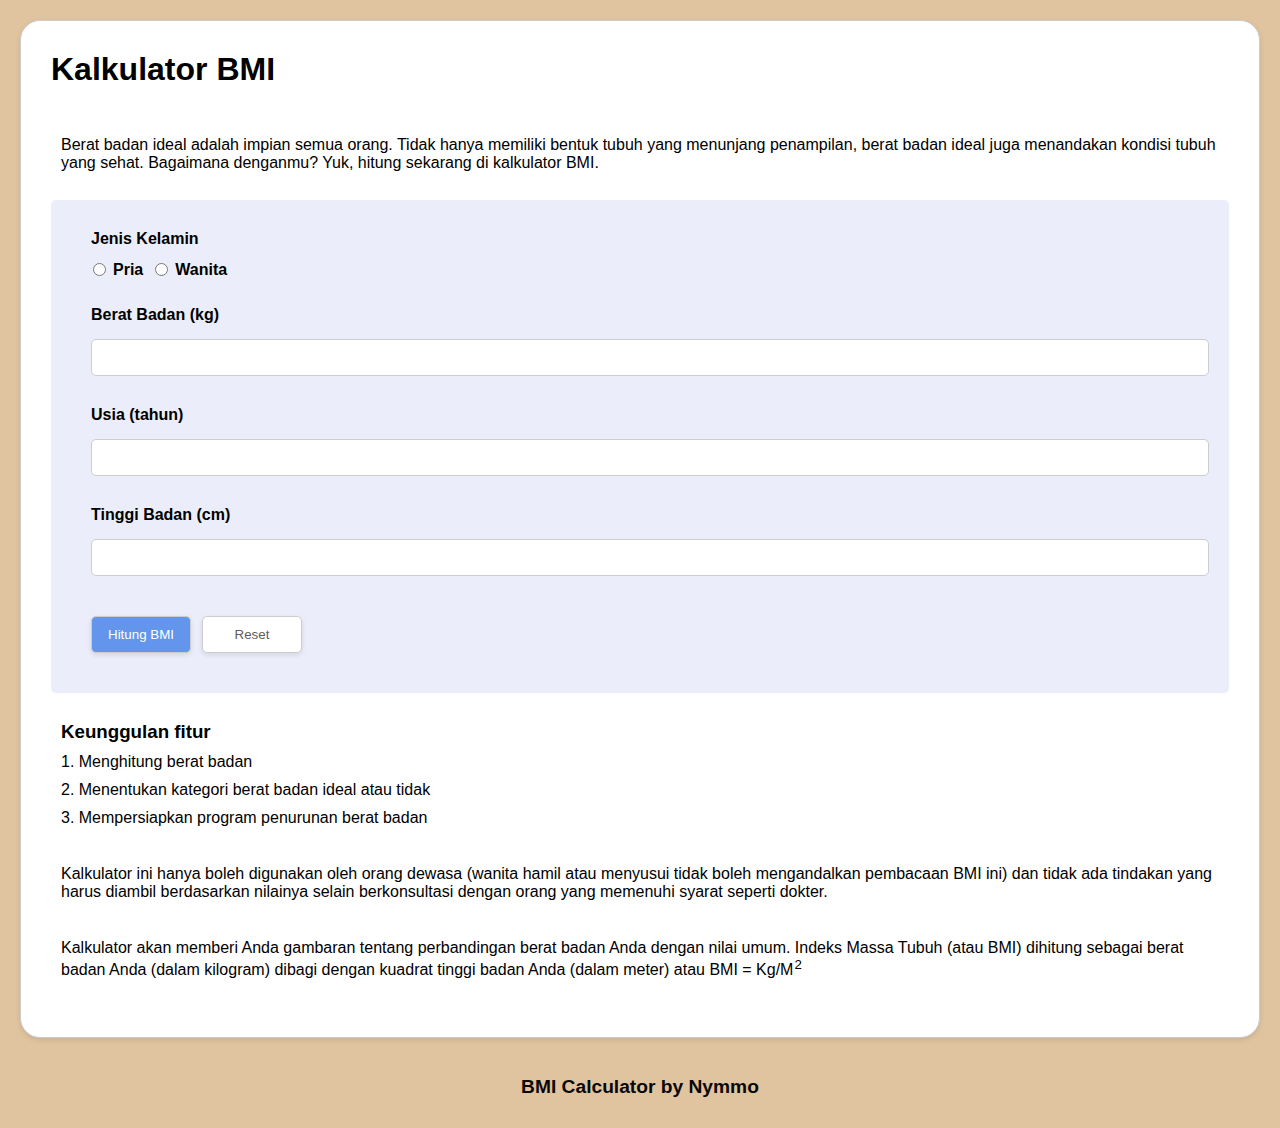
<file: index.html>
<!DOCTYPE html>
<html lang="en">
<head>
    <title>Document</title>
    <link rel="stylesheet" href="./css/style.css">
</head>
<body>
    <!-- ini buat isi halamannya -->
    <div class="container">
        <h1> Kalkulator BMI</h1>
        <!-- ini buat isi kontennya -->
        <div>
            <!-- ini paragraf pertama -->
                <span>
                    <p>Berat badan ideal adalah impian semua orang. 
                    Tidak hanya memiliki bentuk tubuh yang menunjang penampilan,
                    berat badan ideal juga menandakan kondisi tubuh yang sehat.
                    Bagaimana denganmu? Yuk, hitung sekarang di kalkulator BMI.
                    </p>
                </span>
            <!-- ini buat kalkulatornya -->
            <div class="kalkulator-container">
                    <div class="grup-radio">
                        <label for="jenis_kelamin"> Jenis Kelamin </label>
                        <div class="radio-button">
                            <input type="radio" id="pria" name="jenis_kelamin" value="pria">
                            <label for="pria">Pria</label>
                            <input type="radio" id="wanita" name="jenis_kelamin" value="wanita">
                            <label for="wanita">Wanita</label>
                        </div>
                    </div>
                <div class="grup">
                    <label for="berat"> Berat Badan (kg)</label>
                    <input type="number" id="berat" required="required">
                </div>
                <div class="grup">
                    <label for="usia">Usia (tahun)</label>
                    <input type="number" id="usia" required="required">
                </div>
                <div class="grup">
                    <label for="tinggi"> Tinggi Badan (cm)</label>
                    <input type="number" id="tinggi" required="required">
                </div>
                <div class="grup-tombol">
                    <button onclick="tampilBMI()" class="tombol" id="hitung">Hitung BMI</button>
                    <button onclick="reset()" class="tombol" id="reset">Reset</button>
                </div>
            </div>
            <br>
            <!-- ini paragraf 2 -->
            <h3>Keunggulan fitur</h3>
            <div> 1. Menghitung berat badan </div>
            <div> 2. Menentukan kategori berat badan ideal atau tidak </div>
            <div> 3. Mempersiapkan program penurunan berat badan </div>
            <span>
                <p>
                Kalkulator ini hanya boleh digunakan oleh orang dewasa 
                (wanita hamil atau menyusui tidak boleh mengandalkan pembacaan BMI ini)
                dan tidak ada tindakan yang harus diambil berdasarkan nilainya
                selain berkonsultasi dengan orang yang memenuhi syarat seperti dokter.
                </p>
            </span>
            <span>
                <p>
                Kalkulator akan memberi Anda gambaran tentang perbandingan
                berat badan Anda dengan nilai umum. Indeks Massa Tubuh (atau BMI) 
                dihitung sebagai berat badan Anda (dalam kilogram) dibagi dengan kuadrat
                tinggi badan Anda (dalam meter) atau BMI = Kg/M<sup>2</sup>
                </p>
            </span>
            <div id="hide">
                <hr><br>
                <h2>Hasil</h2>
                <!-- ini kotak hasilnya -->
                <div class="hasil-container">
                    <div class="grup-keterangan">
                        <div class="keterangan-beratbadan"> <input class="input-hasil" id="keterangan-beratbadan" type="text" readonly> </div>
                        <div class="angka-bmi"> <input class="input-hasil" id="angka-bmi" type="text" readonly></div>
                        <div class="keterangan-bmi"> <input class="input-hasil" id="keterangan-bmi" type="text" readonly></div>
                    </div>
                    <div class="tombol-download">
                        <button class="tombol" id="hasilBMI">Download Hasil BMI</button>
                    </div>
                    <br><br><br>
                </div>
                    <div class="grup-penjelasan">
                        <input type="text" class="penjelasan" id="penjelasan1" readonly>
                    </div>
                    <div class="grup-penjelasan">
                        <input type="text" class="penjelasan" id="penjelasan2" readonly>
                    </div>
                    <div class="grup-penjelasan">
                        <input type="text" class="penjelasan" id="penjelasan3" readonly>
                    </div>
                    <div class="grup-penjelasan">
                        <input type="text" class="penjelasan" id="penjelasan4" readonly>
                    </div>
            </div>
        </div>
    </div>
    <br>
    <div class="container-akhir">
        <div class="text">
        <p>BMI Calculator by Nymmo</p>
        </div>
    </div>
    <script src="./js/script.js"></script>
</body>
</html>
</file>
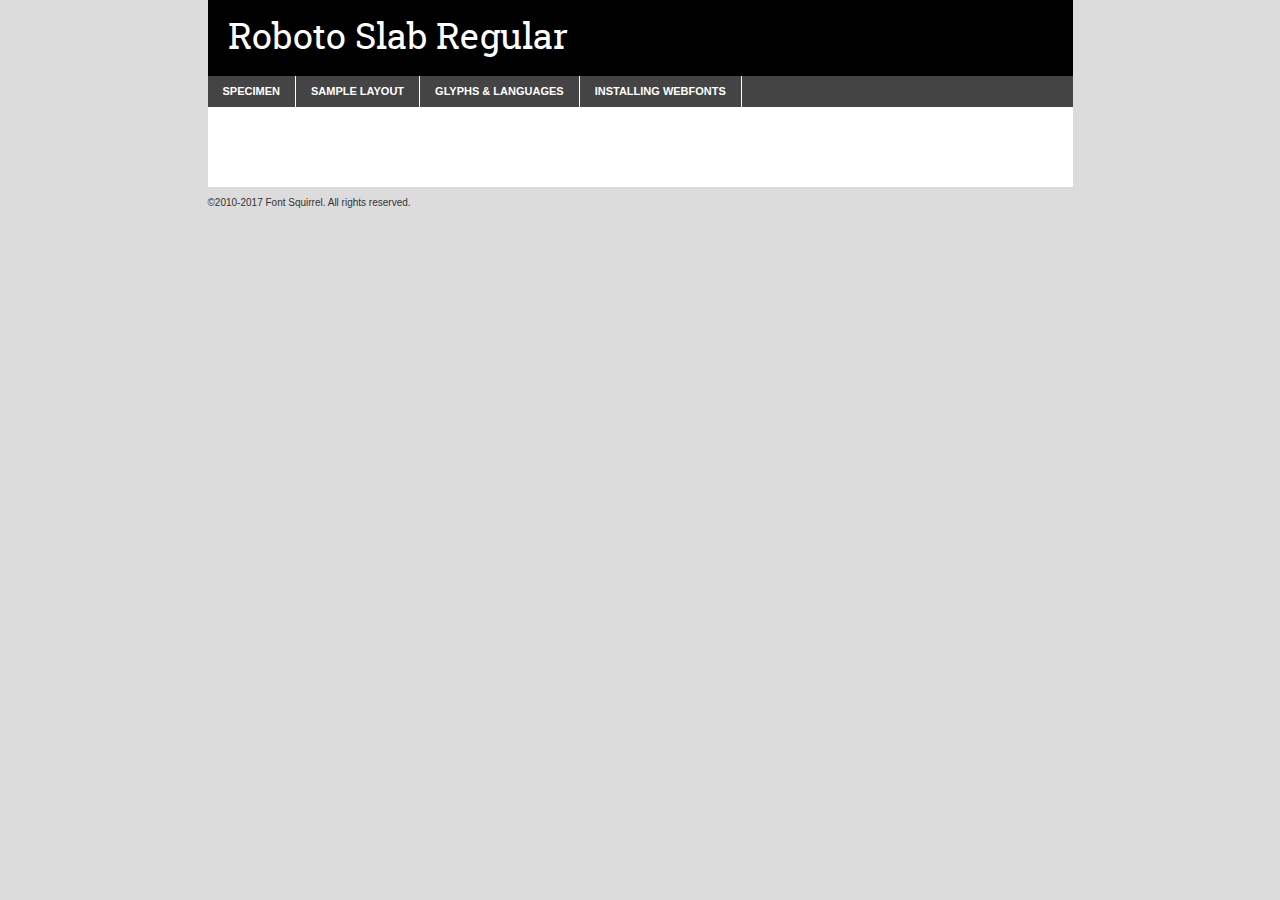
<file: assets/webfontkit-20230720-094623/robotoslab-variablefont_wght-demo.html>
<!DOCTYPE html PUBLIC "-//W3C//DTD XHTML 1.0 Transitional//EN"
        "http://www.w3.org/TR/xhtml1/DTD/xhtml1-transitional.dtd">

<html xmlns="http://www.w3.org/1999/xhtml" xml:lang="en" lang="en">
<head>
    <meta http-equiv="Content-Type" content="text/html; charset=utf-8"/>
    <script src="http://ajax.googleapis.com/ajax/libs/jquery/1.7.2/jquery.min.js" type="text/javascript" charset="utf-8"></script>
    <script type="text/javascript">
		(function($) {
			$.fn.easyTabs = function(option) {
				var param = jQuery.extend({ fadeSpeed: 'fast', defaultContent: 1, activeClass: 'active' }, option);
				$(this).each(function() {
					var thisId = '#' + this.id;
					if ( param.defaultContent == '' )
					{
						param.defaultContent = 1;
					}
					if ( typeof param.defaultContent == 'number' )
					{
						var defaultTab = $(thisId + ' .tabs li:eq(' + (param.defaultContent - 1) + ') a').attr('href').substr(1);
					}
					else
					{
						var defaultTab = param.defaultContent;
					}
					$(thisId + ' .tabs li a').each(function() {
						var tabToHide = $(this).attr('href').substr(1);
						$('#' + tabToHide).addClass('easytabs-tab-content');
					});
					hideAll();
					changeContent(defaultTab);

					function hideAll() {$(thisId + ' .easytabs-tab-content').hide();}

					function changeContent(tabId)
					{
						hideAll();
						$(thisId + ' .tabs li').removeClass(param.activeClass);
						$(thisId + ' .tabs li a[href=#' + tabId + ']').closest('li').addClass(param.activeClass);
						if ( param.fadeSpeed != 'none' )
						{
							$(thisId + ' #' + tabId).fadeIn(param.fadeSpeed);
						}
						else
						{
							$(thisId + ' #' + tabId).show();
						}
					}

					$(thisId + ' .tabs li').click(function() {
						var tabId = $(this).find('a').attr('href').substr(1);
						changeContent(tabId);
						return false;
					});
				});
			}
		})(jQuery);
    </script>
    <link rel="stylesheet" href="specimen_files/specimen_stylesheet.css" type="text/css" charset="utf-8"/>
    <link rel="stylesheet" href="stylesheet.css" type="text/css" charset="utf-8"/>

    <style type="text/css">
        		body {
			font-family: 'roboto_slabregular';
        		}

            </style>

    <title>Roboto Slab Regular Specimen</title>


    <script type="text/javascript" charset="utf-8">
		$(document).ready(function() {
			$('#container').easyTabs({ defaultContent: 1 });
		});
    </script>
</head>

<body>
<div id="container">
    <div id="header">
		Roboto Slab Regular    </div>
    <ul class="tabs">
        <li><a href="#specimen">Specimen</a></li>
        <li><a href="#layout">Sample Layout</a></li>
		        <li><a href="#glyphs">Glyphs &amp; Languages</a></li>
        <li><a href="#installing">Installing Webfonts</a></li>

    </ul>

    <div id="main_content">


        <div id="specimen">

            <div class="section">
                <div class="grid12 firstcol">
                    <div class="huge">AaBb</div>
                </div>
            </div>

            <div class="section">
                <div class="glyph_range">A&#x200B;B&#x200b;C&#x200b;D&#x200b;E&#x200b;F&#x200b;G&#x200b;H&#x200b;I&#x200b;J&#x200b;K&#x200b;L&#x200b;M&#x200b;N&#x200b;O&#x200b;P&#x200b;Q&#x200b;R&#x200b;S&#x200b;T&#x200b;U&#x200b;V&#x200b;W&#x200b;X&#x200b;Y&#x200b;Z&#x200b;a&#x200b;b&#x200b;c&#x200b;d&#x200b;e&#x200b;f&#x200b;g&#x200b;h&#x200b;i&#x200b;j&#x200b;k&#x200b;l&#x200b;m&#x200b;n&#x200b;o&#x200b;p&#x200b;q&#x200b;r&#x200b;s&#x200b;t&#x200b;u&#x200b;v&#x200b;w&#x200b;x&#x200b;y&#x200b;z&#x200b;1&#x200b;2&#x200b;3&#x200b;4&#x200b;5&#x200b;6&#x200b;7&#x200b;8&#x200b;9&#x200b;0&#x200b;&amp;&#x200b;.&#x200b;,&#x200b;?&#x200b;!&#x200b;&#64;&#x200b;(&#x200b;)&#x200b;#&#x200b;$&#x200b;%&#x200b;*&#x200b;+&#x200b;-&#x200b;=&#x200b;:&#x200b;;</div>
            </div>
            <div class="section">
                <div class="grid12 firstcol">
                    <table class="sample_table">
                        <tr>
                            <td>10</td>
                            <td class="size10">abcdefghijklmnopqrstuvwxyzABCDEFGHIJKLMNOPQRSTUVWXYZ0123456789abcdefghijklmnopqrstuvwxyzABCDEFGHIJKLMNOPQRSTUVWXYZ0123456789abcdefghijklmnopqrstuvwxyzABCDEFGHIJKLMNOPQRSTUVWXYZ</td>
                        </tr>
                        <tr>
                            <td>11</td>
                            <td class="size11">abcdefghijklmnopqrstuvwxyzABCDEFGHIJKLMNOPQRSTUVWXYZ0123456789abcdefghijklmnopqrstuvwxyzABCDEFGHIJKLMNOPQRSTUVWXYZ0123456789abcdefghijklmnopqrstuvwxyzABCDEFGHIJKLMNOPQRSTUVWXYZ</td>
                        </tr>
                        <tr>
                            <td>12</td>
                            <td class="size12">abcdefghijklmnopqrstuvwxyzABCDEFGHIJKLMNOPQRSTUVWXYZ0123456789abcdefghijklmnopqrstuvwxyzABCDEFGHIJKLMNOPQRSTUVWXYZ0123456789abcdefghijklmnopqrstuvwxyzABCDEFGHIJKLMNOPQRSTUVWXYZ</td>
                        </tr>
                        <tr>
                            <td>13</td>
                            <td class="size13">abcdefghijklmnopqrstuvwxyzABCDEFGHIJKLMNOPQRSTUVWXYZ0123456789abcdefghijklmnopqrstuvwxyzABCDEFGHIJKLMNOPQRSTUVWXYZ0123456789abcdefghijklmnopqrstuvwxyzABCDEFGHIJKLMNOPQRSTUVWXYZ</td>
                        </tr>
                        <tr>
                            <td>14</td>
                            <td class="size14">abcdefghijklmnopqrstuvwxyzABCDEFGHIJKLMNOPQRSTUVWXYZ0123456789abcdefghijklmnopqrstuvwxyzABCDEFGHIJKLMNOPQRSTUVWXYZ0123456789abcdefghijklmnopqrstuvwxyzABCDEFGHIJKLMNOPQRSTUVWXYZ</td>
                        </tr>
                        <tr>
                            <td>16</td>
                            <td class="size16">abcdefghijklmnopqrstuvwxyzABCDEFGHIJKLMNOPQRSTUVWXYZ0123456789abcdefghijklmnopqrstuvwxyzABCDEFGHIJKLMNOPQRSTUVWXYZ</td>
                        </tr>
                        <tr>
                            <td>18</td>
                            <td class="size18">abcdefghijklmnopqrstuvwxyzABCDEFGHIJKLMNOPQRSTUVWXYZ0123456789abcdefghijklmnopqrstuvwxyzABCDEFGHIJKLMNOPQRSTUVWXYZ</td>
                        </tr>
                        <tr>
                            <td>20</td>
                            <td class="size20">abcdefghijklmnopqrstuvwxyzABCDEFGHIJKLMNOPQRSTUVWXYZ0123456789abcdefghijklmnopqrstuvwxyzABCDEFGHIJKLMNOPQRSTUVWXYZ</td>
                        </tr>
                        <tr>
                            <td>24</td>
                            <td class="size24">abcdefghijklmnopqrstuvwxyzABCDEFGHIJKLMNOPQRSTUVWXYZ0123456789abcdefghijklmnopqrstuvwxyzABCDEFGHIJKLMNOPQRSTUVWXYZ</td>
                        </tr>
                        <tr>
                            <td>30</td>
                            <td class="size30">abcdefghijklmnopqrstuvwxyzABCDEFGHIJKLMNOPQRSTUVWXYZ0123456789abcdefghijklmnopqrstuvwxyzABCDEFGHIJKLMNOPQRSTUVWXYZ</td>
                        </tr>
                        <tr>
                            <td>36</td>
                            <td class="size36">abcdefghijklmnopqrstuvwxyzABCDEFGHIJKLMNOPQRSTUVWXYZ0123456789abcdefghijklmnopqrstuvwxyzABCDEFGHIJKLMNOPQRSTUVWXYZ</td>
                        </tr>
                        <tr>
                            <td>48</td>
                            <td class="size48">abcdefghijklmnopqrstuvwxyzABCDEFGHIJKLMNOPQRSTUVWXYZ0123456789abcdefghijklmnopqrstuvwxyzABCDEFGHIJKLMNOPQRSTUVWXYZ</td>
                        </tr>
                        <tr>
                            <td>60</td>
                            <td class="size60">abcdefghijklmnopqrstuvwxyzABCDEFGHIJKLMNOPQRSTUVWXYZ0123456789abcdefghijklmnopqrstuvwxyzABCDEFGHIJKLMNOPQRSTUVWXYZ</td>
                        </tr>
                        <tr>
                            <td>72</td>
                            <td class="size72">abcdefghijklmnopqrstuvwxyzABCDEFGHIJKLMNOPQRSTUVWXYZ0123456789abcdefghijklmnopqrstuvwxyzABCDEFGHIJKLMNOPQRSTUVWXYZ</td>
                        </tr>
                        <tr>
                            <td>90</td>
                            <td class="size90">abcdefghijklmnopqrstuvwxyzABCDEFGHIJKLMNOPQRSTUVWXYZ0123456789abcdefghijklmnopqrstuvwxyzABCDEFGHIJKLMNOPQRSTUVWXYZ</td>
                        </tr>
                    </table>

                </div>

            </div>


            <div class="section" id="bodycomparison">


                <div id="xheight">
                    <div class="fontbody">&#x25FC;&#x25FC;&#x25FC;&#x25FC;&#x25FC;&#x25FC;&#x25FC;&#x25FC;&#x25FC;&#x25FC;&#x25FC;&#x25FC;&#x25FC;&#x25FC;&#x25FC;&#x25FC;&#x25FC;&#x25FC;&#x25FC;&#x25FC;&#x25FC;&#x25FC;&#x25FC;&#x25FC;&#x25FC;&#x25FC;&#x25FC;&#x25FC;&#x25FC;&#x25FC;&#x25FC;&#x25FC;&#x25FC;&#x25FC;&#x25FC;&#x25FC;&#x25FC;&#x25FC;&#x25FC;&#x25FC;&#x25FC;&#x25FC;&#x25FC;&#x25FC;&#x25FC;&#x25FC;&#x25FC;&#x25FC;&#x25FC;&#x25FC;&#x25FC;&#x25FC;&#x25FC;&#x25FC;&#x25FC;&#x25FC;&#x25FC;&#x25FC;&#x25FC;&#x25FC;&#x25FC;&#x25FC;&#x25FC;&#x25FC;&#x25FC;&#x25FC;&#x25FC;&#x25FC;&#x25FC;&#x25FC;&#x25FC;&#x25FC;&#x25FC;&#x25FC;&#x25FC;&#x25FC;&#x25FC;&#x25FC;&#x25FC;&#x25FC;&#x25FC;&#x25FC;&#x25FC;&#x25FC;&#x25FC;&#x25FC;&#x25FC;&#x25FC;&#x25FC;&#x25FC;&#x25FC;&#x25FC;&#x25FC;&#x25FC;&#x25FC;&#x25FC;&#x25FC;&#x25FC;&#x25FC;body</div>
                    <div class="arialbody">body</div>
                    <div class="verdanabody">body</div>
                    <div class="georgiabody">body</div>
                </div>
                <div class="fontbody" style="z-index:1">
                    body<span>Roboto Slab Regular</span>
                </div>
                <div class="arialbody" style="z-index:1">
                    body<span>Arial</span>
                </div>
                <div class="verdanabody" style="z-index:1">
                    body<span>Verdana</span>
                </div>
                <div class="georgiabody" style="z-index:1">
                    body<span>Georgia</span>
                </div>


            </div>


            <div class="section psample psample_row1" id="">

                <div class="grid2 firstcol">
                    <p class="size10"><span>10.</span>Aenean lacinia bibendum nulla sed consectetur. Fusce dapibus, tellus ac cursus commodo, tortor mauris condimentum nibh, ut fermentum massa justo sit amet risus. Nullam id dolor id nibh ultricies vehicula ut id elit. Cum sociis natoque penatibus et magnis dis parturient montes, nascetur ridiculus mus. Nulla vitae elit libero, a pharetra augue.</p>

                </div>
                <div class="grid3">
                    <p class="size11"><span>11.</span>Aenean lacinia bibendum nulla sed consectetur. Fusce dapibus, tellus ac cursus commodo, tortor mauris condimentum nibh, ut fermentum massa justo sit amet risus. Nullam id dolor id nibh ultricies vehicula ut id elit. Cum sociis natoque penatibus et magnis dis parturient montes, nascetur ridiculus mus. Nulla vitae elit libero, a pharetra augue.</p>

                </div>
                <div class="grid3">
                    <p class="size12"><span>12.</span>Aenean lacinia bibendum nulla sed consectetur. Fusce dapibus, tellus ac cursus commodo, tortor mauris condimentum nibh, ut fermentum massa justo sit amet risus. Nullam id dolor id nibh ultricies vehicula ut id elit. Cum sociis natoque penatibus et magnis dis parturient montes, nascetur ridiculus mus. Nulla vitae elit libero, a pharetra augue.</p>

                </div>
                <div class="grid4">
                    <p class="size13"><span>13.</span>Aenean lacinia bibendum nulla sed consectetur. Fusce dapibus, tellus ac cursus commodo, tortor mauris condimentum nibh, ut fermentum massa justo sit amet risus. Nullam id dolor id nibh ultricies vehicula ut id elit. Cum sociis natoque penatibus et magnis dis parturient montes, nascetur ridiculus mus. Nulla vitae elit libero, a pharetra augue.</p>

                </div>
                <div class="white_blend"></div>

            </div>
            <div class="section psample psample_row2" id="">
                <div class="grid3 firstcol">
                    <p class="size14"><span>14.</span>Aenean lacinia bibendum nulla sed consectetur. Fusce dapibus, tellus ac cursus commodo, tortor mauris condimentum nibh, ut fermentum massa justo sit amet risus. Nullam id dolor id nibh ultricies vehicula ut id elit. Cum sociis natoque penatibus et magnis dis parturient montes, nascetur ridiculus mus. Nulla vitae elit libero, a pharetra augue.</p>

                </div>
                <div class="grid4">
                    <p class="size16"><span>16.</span>Aenean lacinia bibendum nulla sed consectetur. Fusce dapibus, tellus ac cursus commodo, tortor mauris condimentum nibh, ut fermentum massa justo sit amet risus. Nullam id dolor id nibh ultricies vehicula ut id elit. Cum sociis natoque penatibus et magnis dis parturient montes, nascetur ridiculus mus. Nulla vitae elit libero, a pharetra augue.</p>

                </div>
                <div class="grid5">
                    <p class="size18"><span>18.</span>Aenean lacinia bibendum nulla sed consectetur. Fusce dapibus, tellus ac cursus commodo, tortor mauris condimentum nibh, ut fermentum massa justo sit amet risus. Nullam id dolor id nibh ultricies vehicula ut id elit. Cum sociis natoque penatibus et magnis dis parturient montes, nascetur ridiculus mus. Nulla vitae elit libero, a pharetra augue.</p>

                </div>

                <div class="white_blend"></div>

            </div>

            <div class="section psample psample_row3" id="">
                <div class="grid5 firstcol">
                    <p class="size20"><span>20.</span>Aenean lacinia bibendum nulla sed consectetur. Fusce dapibus, tellus ac cursus commodo, tortor mauris condimentum nibh, ut fermentum massa justo sit amet risus. Nullam id dolor id nibh ultricies vehicula ut id elit. Cum sociis natoque penatibus et magnis dis parturient montes, nascetur ridiculus mus. Nulla vitae elit libero, a pharetra augue.</p>
                </div>
                <div class="grid7">
                    <p class="size24"><span>24.</span>Aenean lacinia bibendum nulla sed consectetur. Fusce dapibus, tellus ac cursus commodo, tortor mauris condimentum nibh, ut fermentum massa justo sit amet risus. Nullam id dolor id nibh ultricies vehicula ut id elit. Cum sociis natoque penatibus et magnis dis parturient montes, nascetur ridiculus mus. Nulla vitae elit libero, a pharetra augue.</p>
                </div>

                <div class="white_blend"></div>

            </div>

            <div class="section psample psample_row4" id="">
                <div class="grid12 firstcol">
                    <p class="size30"><span>30.</span>Aenean lacinia bibendum nulla sed consectetur. Fusce dapibus, tellus ac cursus commodo, tortor mauris condimentum nibh, ut fermentum massa justo sit amet risus. Nullam id dolor id nibh ultricies vehicula ut id elit. Cum sociis natoque penatibus et magnis dis parturient montes, nascetur ridiculus mus. Nulla vitae elit libero, a pharetra augue.</p>
                </div>
                <div class="white_blend"></div>

            </div>


            <div class="section psample psample_row1 fullreverse">
                <div class="grid2 firstcol">
                    <p class="size10"><span>10.</span>Aenean lacinia bibendum nulla sed consectetur. Fusce dapibus, tellus ac cursus commodo, tortor mauris condimentum nibh, ut fermentum massa justo sit amet risus. Nullam id dolor id nibh ultricies vehicula ut id elit. Cum sociis natoque penatibus et magnis dis parturient montes, nascetur ridiculus mus. Nulla vitae elit libero, a pharetra augue.</p>

                </div>
                <div class="grid3">
                    <p class="size11"><span>11.</span>Aenean lacinia bibendum nulla sed consectetur. Fusce dapibus, tellus ac cursus commodo, tortor mauris condimentum nibh, ut fermentum massa justo sit amet risus. Nullam id dolor id nibh ultricies vehicula ut id elit. Cum sociis natoque penatibus et magnis dis parturient montes, nascetur ridiculus mus. Nulla vitae elit libero, a pharetra augue.</p>

                </div>
                <div class="grid3">
                    <p class="size12"><span>12.</span>Aenean lacinia bibendum nulla sed consectetur. Fusce dapibus, tellus ac cursus commodo, tortor mauris condimentum nibh, ut fermentum massa justo sit amet risus. Nullam id dolor id nibh ultricies vehicula ut id elit. Cum sociis natoque penatibus et magnis dis parturient montes, nascetur ridiculus mus. Nulla vitae elit libero, a pharetra augue.</p>

                </div>
                <div class="grid4">
                    <p class="size13"><span>13.</span>Aenean lacinia bibendum nulla sed consectetur. Fusce dapibus, tellus ac cursus commodo, tortor mauris condimentum nibh, ut fermentum massa justo sit amet risus. Nullam id dolor id nibh ultricies vehicula ut id elit. Cum sociis natoque penatibus et magnis dis parturient montes, nascetur ridiculus mus. Nulla vitae elit libero, a pharetra augue.</p>

                </div>
                <div class="black_blend"></div>

            </div>

            <div class="section psample psample_row2 fullreverse">
                <div class="grid3 firstcol">
                    <p class="size14"><span>14.</span>Aenean lacinia bibendum nulla sed consectetur. Fusce dapibus, tellus ac cursus commodo, tortor mauris condimentum nibh, ut fermentum massa justo sit amet risus. Nullam id dolor id nibh ultricies vehicula ut id elit. Cum sociis natoque penatibus et magnis dis parturient montes, nascetur ridiculus mus. Nulla vitae elit libero, a pharetra augue.</p>

                </div>
                <div class="grid4">
                    <p class="size16"><span>16.</span>Aenean lacinia bibendum nulla sed consectetur. Fusce dapibus, tellus ac cursus commodo, tortor mauris condimentum nibh, ut fermentum massa justo sit amet risus. Nullam id dolor id nibh ultricies vehicula ut id elit. Cum sociis natoque penatibus et magnis dis parturient montes, nascetur ridiculus mus. Nulla vitae elit libero, a pharetra augue.</p>

                </div>
                <div class="grid5">
                    <p class="size18"><span>18.</span>Aenean lacinia bibendum nulla sed consectetur. Fusce dapibus, tellus ac cursus commodo, tortor mauris condimentum nibh, ut fermentum massa justo sit amet risus. Nullam id dolor id nibh ultricies vehicula ut id elit. Cum sociis natoque penatibus et magnis dis parturient montes, nascetur ridiculus mus. Nulla vitae elit libero, a pharetra augue.</p>

                </div>
                <div class="black_blend"></div>

            </div>

            <div class="section psample fullreverse psample_row3" id="">
                <div class="grid5 firstcol">
                    <p class="size20"><span>20.</span>Aenean lacinia bibendum nulla sed consectetur. Fusce dapibus, tellus ac cursus commodo, tortor mauris condimentum nibh, ut fermentum massa justo sit amet risus. Nullam id dolor id nibh ultricies vehicula ut id elit. Cum sociis natoque penatibus et magnis dis parturient montes, nascetur ridiculus mus. Nulla vitae elit libero, a pharetra augue.</p>
                </div>
                <div class="grid7">
                    <p class="size24"><span>24.</span>Aenean lacinia bibendum nulla sed consectetur. Fusce dapibus, tellus ac cursus commodo, tortor mauris condimentum nibh, ut fermentum massa justo sit amet risus. Nullam id dolor id nibh ultricies vehicula ut id elit. Cum sociis natoque penatibus et magnis dis parturient montes, nascetur ridiculus mus. Nulla vitae elit libero, a pharetra augue.</p>
                </div>

                <div class="black_blend"></div>

            </div>

            <div class="section psample fullreverse psample_row4" id="" style="border-bottom: 20px #000 solid;">
                <div class="grid12 firstcol">
                    <p class="size30"><span>30.</span>Aenean lacinia bibendum nulla sed consectetur. Fusce dapibus, tellus ac cursus commodo, tortor mauris condimentum nibh, ut fermentum massa justo sit amet risus. Nullam id dolor id nibh ultricies vehicula ut id elit. Cum sociis natoque penatibus et magnis dis parturient montes, nascetur ridiculus mus. Nulla vitae elit libero, a pharetra augue.</p>
                </div>
                <div class="black_blend"></div>

            </div>


        </div>

        <div id="layout">

            <div class="section">

                <div class="grid12 firstcol">
                    <h1>Lorem Ipsum Dolor</h1>
                    <h2>Etiam porta sem malesuada magna mollis euismod</h2>

                    <p class="byline">By <a href="#link">Aenean Lacinia</a></p>
                </div>
            </div>
            <div class="section">
                <div class="grid8 firstcol">
                    <p class="large">Donec sed odio dui. Morbi leo risus, porta ac consectetur ac, vestibulum at eros. Fusce dapibus, tellus ac cursus commodo, tortor mauris condimentum nibh, ut fermentum massa justo sit amet risus. </p>


                    <h3>Pellentesque ornare sem</h3>

                    <p>Maecenas sed diam eget risus varius blandit sit amet non magna. Maecenas faucibus mollis interdum. Donec ullamcorper nulla non metus auctor fringilla. Nullam id dolor id nibh ultricies vehicula ut id elit. Nullam id dolor id nibh ultricies vehicula ut id elit. </p>

                    <p>Aenean eu leo quam. Pellentesque ornare sem lacinia quam venenatis vestibulum. Lorem ipsum dolor sit amet, consectetur adipiscing elit. Cum sociis natoque penatibus et magnis dis parturient montes, nascetur ridiculus mus. </p>

                    <p>Nulla vitae elit libero, a pharetra augue. Praesent commodo cursus magna, vel scelerisque nisl consectetur et. Aenean lacinia bibendum nulla sed consectetur. </p>

                    <p>Nullam quis risus eget urna mollis ornare vel eu leo. Nullam quis risus eget urna mollis ornare vel eu leo. Maecenas sed diam eget risus varius blandit sit amet non magna. Donec ullamcorper nulla non metus auctor fringilla. </p>

                    <h3>Cras mattis consectetur</h3>

                    <p>Aenean eu leo quam. Pellentesque ornare sem lacinia quam venenatis vestibulum. Aenean lacinia bibendum nulla sed consectetur. Integer posuere erat a ante venenatis dapibus posuere velit aliquet. Cras mattis consectetur purus sit amet fermentum. </p>

                    <p>Nullam id dolor id nibh ultricies vehicula ut id elit. Nullam quis risus eget urna mollis ornare vel eu leo. Cras mattis consectetur purus sit amet fermentum.</p>
                </div>

                <div class="grid4 sidebar">

                    <div class="box reverse">
                        <p class="last">Nullam quis risus eget urna mollis ornare vel eu leo. Donec ullamcorper nulla non metus auctor fringilla. Cras mattis consectetur purus sit amet fermentum. Sed posuere consectetur est at lobortis. Lorem ipsum dolor sit amet, consectetur adipiscing elit. </p>
                    </div>

                    <p class="caption">Maecenas sed diam eget risus varius.</p>

                    <p>Vestibulum id ligula porta felis euismod semper. Integer posuere erat a ante venenatis dapibus posuere velit aliquet. Vestibulum id ligula porta felis euismod semper. Sed posuere consectetur est at lobortis. Maecenas sed diam eget risus varius blandit sit amet non magna. Fusce dapibus, tellus ac cursus commodo, tortor mauris condimentum nibh, ut fermentum massa justo sit amet risus. </p>


                    <p>Duis mollis, est non commodo luctus, nisi erat porttitor ligula, eget lacinia odio sem nec elit. Aenean lacinia bibendum nulla sed consectetur. Vivamus sagittis lacus vel augue laoreet rutrum faucibus dolor auctor. Aenean lacinia bibendum nulla sed consectetur. Nullam quis risus eget urna mollis ornare vel eu leo. </p>

                    <p>Praesent commodo cursus magna, vel scelerisque nisl consectetur et. Donec ullamcorper nulla non metus auctor fringilla. Maecenas faucibus mollis interdum. Fusce dapibus, tellus ac cursus commodo, tortor mauris condimentum nibh, ut fermentum massa justo sit amet risus. </p>

                </div>
            </div>

        </div>


		

        <div id="glyphs">
            <div class="section">
                <div class="grid12 firstcol">

                    <h1>Language Support</h1>
                    <p>The subset of Roboto Slab Regular in this kit supports the following languages:<br/>

						Albanian, Basque, Breton, Chamorro, Danish, Dutch, English, Faroese, Finnish, French, Frisian, Galician, German, Icelandic, Italian, Malagasy, Norwegian, Portuguese, Spanish, Alsatian, Aragonese, Arapaho, Arrernte, Asturian, Aymara, Bislama, Cebuano, Corsican, Fijian, French_creole, Genoese, Gilbertese, Greenlandic, Haitian_creole, Hiligaynon, Hmong, Hopi, Ibanag, Iloko_ilokano, Indonesian, Interglossa_glosa, Interlingua, Irish_gaelic, Jerriais, Lojban, Lombard, Luxembourgeois, Manx, Mohawk, Norfolk_pitcairnese, Occitan, Oromo, Pangasinan, Papiamento, Piedmontese, Potawatomi, Rhaeto-romance, Romansh, Rotokas, Sami_lule, Samoan, Sardinian, Scots_gaelic, Seychelles_creole, Shona, Sicilian, Somali, Southern_ndebele, Swahili, Swati_swazi, Tagalog_filipino_pilipino, Tetum, Tok_pisin, Uyghur_latinized, Volapuk, Walloon, Warlpiri, Xhosa, Yapese, Zulu, Latinbasic, Ubasic, Demo                    </p>
                    <h1>Glyph Chart</h1>
                    <p>The subset of Roboto Slab Regular in this kit includes all the glyphs listed below. Unicode entities are included above each glyph to help you insert individual characters into your layout.</p>
                    <div id="glyph_chart">

																				                                <div><p>&amp;#13;</p>&#13;</div>
																				                                <div><p>&amp;#32;</p>&#32;</div>
																				                                <div><p>&amp;#33;</p>&#33;</div>
																				                                <div><p>&amp;#34;</p>&#34;</div>
																				                                <div><p>&amp;#35;</p>&#35;</div>
																				                                <div><p>&amp;#36;</p>&#36;</div>
																				                                <div><p>&amp;#37;</p>&#37;</div>
																				                                <div><p>&amp;#38;</p>&#38;</div>
																				                                <div><p>&amp;#39;</p>&#39;</div>
																				                                <div><p>&amp;#40;</p>&#40;</div>
																				                                <div><p>&amp;#41;</p>&#41;</div>
																				                                <div><p>&amp;#42;</p>&#42;</div>
																				                                <div><p>&amp;#43;</p>&#43;</div>
																				                                <div><p>&amp;#44;</p>&#44;</div>
																				                                <div><p>&amp;#45;</p>&#45;</div>
																				                                <div><p>&amp;#46;</p>&#46;</div>
																				                                <div><p>&amp;#47;</p>&#47;</div>
																				                                <div><p>&amp;#48;</p>&#48;</div>
																				                                <div><p>&amp;#49;</p>&#49;</div>
																				                                <div><p>&amp;#50;</p>&#50;</div>
																				                                <div><p>&amp;#51;</p>&#51;</div>
																				                                <div><p>&amp;#52;</p>&#52;</div>
																				                                <div><p>&amp;#53;</p>&#53;</div>
																				                                <div><p>&amp;#54;</p>&#54;</div>
																				                                <div><p>&amp;#55;</p>&#55;</div>
																				                                <div><p>&amp;#56;</p>&#56;</div>
																				                                <div><p>&amp;#57;</p>&#57;</div>
																				                                <div><p>&amp;#58;</p>&#58;</div>
																				                                <div><p>&amp;#59;</p>&#59;</div>
																				                                <div><p>&amp;#60;</p>&#60;</div>
																				                                <div><p>&amp;#61;</p>&#61;</div>
																				                                <div><p>&amp;#62;</p>&#62;</div>
																				                                <div><p>&amp;#63;</p>&#63;</div>
																				                                <div><p>&amp;#64;</p>&#64;</div>
																				                                <div><p>&amp;#65;</p>&#65;</div>
																				                                <div><p>&amp;#66;</p>&#66;</div>
																				                                <div><p>&amp;#67;</p>&#67;</div>
																				                                <div><p>&amp;#68;</p>&#68;</div>
																				                                <div><p>&amp;#69;</p>&#69;</div>
																				                                <div><p>&amp;#70;</p>&#70;</div>
																				                                <div><p>&amp;#71;</p>&#71;</div>
																				                                <div><p>&amp;#72;</p>&#72;</div>
																				                                <div><p>&amp;#73;</p>&#73;</div>
																				                                <div><p>&amp;#74;</p>&#74;</div>
																				                                <div><p>&amp;#75;</p>&#75;</div>
																				                                <div><p>&amp;#76;</p>&#76;</div>
																				                                <div><p>&amp;#77;</p>&#77;</div>
																				                                <div><p>&amp;#78;</p>&#78;</div>
																				                                <div><p>&amp;#79;</p>&#79;</div>
																				                                <div><p>&amp;#80;</p>&#80;</div>
																				                                <div><p>&amp;#81;</p>&#81;</div>
																				                                <div><p>&amp;#82;</p>&#82;</div>
																				                                <div><p>&amp;#83;</p>&#83;</div>
																				                                <div><p>&amp;#84;</p>&#84;</div>
																				                                <div><p>&amp;#85;</p>&#85;</div>
																				                                <div><p>&amp;#86;</p>&#86;</div>
																				                                <div><p>&amp;#87;</p>&#87;</div>
																				                                <div><p>&amp;#88;</p>&#88;</div>
																				                                <div><p>&amp;#89;</p>&#89;</div>
																				                                <div><p>&amp;#90;</p>&#90;</div>
																				                                <div><p>&amp;#91;</p>&#91;</div>
																				                                <div><p>&amp;#92;</p>&#92;</div>
																				                                <div><p>&amp;#93;</p>&#93;</div>
																				                                <div><p>&amp;#94;</p>&#94;</div>
																				                                <div><p>&amp;#95;</p>&#95;</div>
																				                                <div><p>&amp;#96;</p>&#96;</div>
																				                                <div><p>&amp;#97;</p>&#97;</div>
																				                                <div><p>&amp;#98;</p>&#98;</div>
																				                                <div><p>&amp;#99;</p>&#99;</div>
																				                                <div><p>&amp;#100;</p>&#100;</div>
																				                                <div><p>&amp;#101;</p>&#101;</div>
																				                                <div><p>&amp;#102;</p>&#102;</div>
																				                                <div><p>&amp;#103;</p>&#103;</div>
																				                                <div><p>&amp;#104;</p>&#104;</div>
																				                                <div><p>&amp;#105;</p>&#105;</div>
																				                                <div><p>&amp;#106;</p>&#106;</div>
																				                                <div><p>&amp;#107;</p>&#107;</div>
																				                                <div><p>&amp;#108;</p>&#108;</div>
																				                                <div><p>&amp;#109;</p>&#109;</div>
																				                                <div><p>&amp;#110;</p>&#110;</div>
																				                                <div><p>&amp;#111;</p>&#111;</div>
																				                                <div><p>&amp;#112;</p>&#112;</div>
																				                                <div><p>&amp;#113;</p>&#113;</div>
																				                                <div><p>&amp;#114;</p>&#114;</div>
																				                                <div><p>&amp;#115;</p>&#115;</div>
																				                                <div><p>&amp;#116;</p>&#116;</div>
																				                                <div><p>&amp;#117;</p>&#117;</div>
																				                                <div><p>&amp;#118;</p>&#118;</div>
																				                                <div><p>&amp;#119;</p>&#119;</div>
																				                                <div><p>&amp;#120;</p>&#120;</div>
																				                                <div><p>&amp;#121;</p>&#121;</div>
																				                                <div><p>&amp;#122;</p>&#122;</div>
																				                                <div><p>&amp;#123;</p>&#123;</div>
																				                                <div><p>&amp;#124;</p>&#124;</div>
																				                                <div><p>&amp;#125;</p>&#125;</div>
																				                                <div><p>&amp;#126;</p>&#126;</div>
																				                                <div><p>&amp;#160;</p>&#160;</div>
																				                                <div><p>&amp;#161;</p>&#161;</div>
																				                                <div><p>&amp;#162;</p>&#162;</div>
																				                                <div><p>&amp;#163;</p>&#163;</div>
																				                                <div><p>&amp;#164;</p>&#164;</div>
																				                                <div><p>&amp;#165;</p>&#165;</div>
																				                                <div><p>&amp;#166;</p>&#166;</div>
																				                                <div><p>&amp;#167;</p>&#167;</div>
																				                                <div><p>&amp;#168;</p>&#168;</div>
																				                                <div><p>&amp;#169;</p>&#169;</div>
																				                                <div><p>&amp;#170;</p>&#170;</div>
																				                                <div><p>&amp;#171;</p>&#171;</div>
																				                                <div><p>&amp;#172;</p>&#172;</div>
																				                                <div><p>&amp;#173;</p>&#173;</div>
																				                                <div><p>&amp;#174;</p>&#174;</div>
																				                                <div><p>&amp;#175;</p>&#175;</div>
																				                                <div><p>&amp;#176;</p>&#176;</div>
																				                                <div><p>&amp;#177;</p>&#177;</div>
																				                                <div><p>&amp;#178;</p>&#178;</div>
																				                                <div><p>&amp;#179;</p>&#179;</div>
																				                                <div><p>&amp;#180;</p>&#180;</div>
																				                                <div><p>&amp;#181;</p>&#181;</div>
																				                                <div><p>&amp;#182;</p>&#182;</div>
																				                                <div><p>&amp;#183;</p>&#183;</div>
																				                                <div><p>&amp;#184;</p>&#184;</div>
																				                                <div><p>&amp;#185;</p>&#185;</div>
																				                                <div><p>&amp;#186;</p>&#186;</div>
																				                                <div><p>&amp;#187;</p>&#187;</div>
																				                                <div><p>&amp;#188;</p>&#188;</div>
																				                                <div><p>&amp;#189;</p>&#189;</div>
																				                                <div><p>&amp;#190;</p>&#190;</div>
																				                                <div><p>&amp;#191;</p>&#191;</div>
																				                                <div><p>&amp;#192;</p>&#192;</div>
																				                                <div><p>&amp;#193;</p>&#193;</div>
																				                                <div><p>&amp;#194;</p>&#194;</div>
																				                                <div><p>&amp;#195;</p>&#195;</div>
																				                                <div><p>&amp;#196;</p>&#196;</div>
																				                                <div><p>&amp;#197;</p>&#197;</div>
																				                                <div><p>&amp;#198;</p>&#198;</div>
																				                                <div><p>&amp;#199;</p>&#199;</div>
																				                                <div><p>&amp;#200;</p>&#200;</div>
																				                                <div><p>&amp;#201;</p>&#201;</div>
																				                                <div><p>&amp;#202;</p>&#202;</div>
																				                                <div><p>&amp;#203;</p>&#203;</div>
																				                                <div><p>&amp;#204;</p>&#204;</div>
																				                                <div><p>&amp;#205;</p>&#205;</div>
																				                                <div><p>&amp;#206;</p>&#206;</div>
																				                                <div><p>&amp;#207;</p>&#207;</div>
																				                                <div><p>&amp;#208;</p>&#208;</div>
																				                                <div><p>&amp;#209;</p>&#209;</div>
																				                                <div><p>&amp;#210;</p>&#210;</div>
																				                                <div><p>&amp;#211;</p>&#211;</div>
																				                                <div><p>&amp;#212;</p>&#212;</div>
																				                                <div><p>&amp;#213;</p>&#213;</div>
																				                                <div><p>&amp;#214;</p>&#214;</div>
																				                                <div><p>&amp;#215;</p>&#215;</div>
																				                                <div><p>&amp;#216;</p>&#216;</div>
																				                                <div><p>&amp;#217;</p>&#217;</div>
																				                                <div><p>&amp;#218;</p>&#218;</div>
																				                                <div><p>&amp;#219;</p>&#219;</div>
																				                                <div><p>&amp;#220;</p>&#220;</div>
																				                                <div><p>&amp;#221;</p>&#221;</div>
																				                                <div><p>&amp;#222;</p>&#222;</div>
																				                                <div><p>&amp;#223;</p>&#223;</div>
																				                                <div><p>&amp;#224;</p>&#224;</div>
																				                                <div><p>&amp;#225;</p>&#225;</div>
																				                                <div><p>&amp;#226;</p>&#226;</div>
																				                                <div><p>&amp;#227;</p>&#227;</div>
																				                                <div><p>&amp;#228;</p>&#228;</div>
																				                                <div><p>&amp;#229;</p>&#229;</div>
																				                                <div><p>&amp;#230;</p>&#230;</div>
																				                                <div><p>&amp;#231;</p>&#231;</div>
																				                                <div><p>&amp;#232;</p>&#232;</div>
																				                                <div><p>&amp;#233;</p>&#233;</div>
																				                                <div><p>&amp;#234;</p>&#234;</div>
																				                                <div><p>&amp;#235;</p>&#235;</div>
																				                                <div><p>&amp;#236;</p>&#236;</div>
																				                                <div><p>&amp;#237;</p>&#237;</div>
																				                                <div><p>&amp;#238;</p>&#238;</div>
																				                                <div><p>&amp;#239;</p>&#239;</div>
																				                                <div><p>&amp;#240;</p>&#240;</div>
																				                                <div><p>&amp;#241;</p>&#241;</div>
																				                                <div><p>&amp;#242;</p>&#242;</div>
																				                                <div><p>&amp;#243;</p>&#243;</div>
																				                                <div><p>&amp;#244;</p>&#244;</div>
																				                                <div><p>&amp;#245;</p>&#245;</div>
																				                                <div><p>&amp;#246;</p>&#246;</div>
																				                                <div><p>&amp;#247;</p>&#247;</div>
																				                                <div><p>&amp;#248;</p>&#248;</div>
																				                                <div><p>&amp;#249;</p>&#249;</div>
																				                                <div><p>&amp;#250;</p>&#250;</div>
																				                                <div><p>&amp;#251;</p>&#251;</div>
																				                                <div><p>&amp;#252;</p>&#252;</div>
																				                                <div><p>&amp;#253;</p>&#253;</div>
																				                                <div><p>&amp;#254;</p>&#254;</div>
																				                                <div><p>&amp;#255;</p>&#255;</div>
																				                                <div><p>&amp;#338;</p>&#338;</div>
																				                                <div><p>&amp;#339;</p>&#339;</div>
																				                                <div><p>&amp;#376;</p>&#376;</div>
																				                                <div><p>&amp;#710;</p>&#710;</div>
																				                                <div><p>&amp;#732;</p>&#732;</div>
																				                                <div><p>&amp;#8192;</p>&#8192;</div>
																				                                <div><p>&amp;#8193;</p>&#8193;</div>
																				                                <div><p>&amp;#8194;</p>&#8194;</div>
																				                                <div><p>&amp;#8195;</p>&#8195;</div>
																				                                <div><p>&amp;#8196;</p>&#8196;</div>
																				                                <div><p>&amp;#8197;</p>&#8197;</div>
																				                                <div><p>&amp;#8198;</p>&#8198;</div>
																				                                <div><p>&amp;#8199;</p>&#8199;</div>
																				                                <div><p>&amp;#8200;</p>&#8200;</div>
																				                                <div><p>&amp;#8201;</p>&#8201;</div>
																				                                <div><p>&amp;#8202;</p>&#8202;</div>
																				                                <div><p>&amp;#8208;</p>&#8208;</div>
																				                                <div><p>&amp;#8209;</p>&#8209;</div>
																				                                <div><p>&amp;#8210;</p>&#8210;</div>
																				                                <div><p>&amp;#8211;</p>&#8211;</div>
																				                                <div><p>&amp;#8212;</p>&#8212;</div>
																				                                <div><p>&amp;#8216;</p>&#8216;</div>
																				                                <div><p>&amp;#8217;</p>&#8217;</div>
																				                                <div><p>&amp;#8218;</p>&#8218;</div>
																				                                <div><p>&amp;#8220;</p>&#8220;</div>
																				                                <div><p>&amp;#8221;</p>&#8221;</div>
																				                                <div><p>&amp;#8222;</p>&#8222;</div>
																				                                <div><p>&amp;#8226;</p>&#8226;</div>
																				                                <div><p>&amp;#8230;</p>&#8230;</div>
																				                                <div><p>&amp;#8239;</p>&#8239;</div>
																				                                <div><p>&amp;#8249;</p>&#8249;</div>
																				                                <div><p>&amp;#8250;</p>&#8250;</div>
																				                                <div><p>&amp;#8287;</p>&#8287;</div>
																				                                <div><p>&amp;#8364;</p>&#8364;</div>
																				                                <div><p>&amp;#8482;</p>&#8482;</div>
																				                                <div><p>&amp;#9724;</p>&#9724;</div>
																				                                <div><p>&amp;#64257;</p>&#64257;</div>
																				                                <div><p>&amp;#64258;</p>&#64258;</div>
																				                                <div><p>&amp;#64259;</p>&#64259;</div>
																				                                <div><p>&amp;#64260;</p>&#64260;</div>
																																																										                    </div>
                </div>


            </div>
        </div>


        <div id="specs">

        </div>

        <div id="installing">
            <div class="section">
                <div class="grid7 firstcol">
                    <h1>Installing Webfonts</h1>

                    <p>Webfonts are supported by all major browser platforms but not all in the same way. There are currently four different font formats that must be included in order to target all browsers. This includes TTF, WOFF, EOT and SVG.</p>

                    <h2>1. Upload your webfonts</h2>
                    <p>You must upload your webfont kit to your website. They should be in or near the same directory as your CSS files.</p>

                    <h2>2. Include the webfont stylesheet</h2>
                    <p>A special CSS @font-face declaration helps the various browsers select the appropriate font it needs without causing you a bunch of headaches. Learn more about this syntax by reading the <a href="https://www.fontspring.com/blog/further-hardening-of-the-bulletproof-syntax">Fontspring blog post</a> about it. The code for it is as follows:</p>


                    <code>
                        @font-face{
                        font-family: 'MyWebFont';
                        src: url('WebFont.eot');
                        src: url('WebFont.eot?#iefix') format('embedded-opentype'),
                        url('WebFont.woff') format('woff'),
                        url('WebFont.ttf') format('truetype'),
                        url('WebFont.svg#webfont') format('svg');
                        }
                    </code>

                    <p>We've already gone ahead and generated the code for you. All you have to do is link to the stylesheet in your HTML, like this:</p>
                    <code>&lt;link rel=&quot;stylesheet&quot; href=&quot;stylesheet.css&quot; type=&quot;text/css&quot; charset=&quot;utf-8&quot; /&gt;</code>

                    <h2>3. Modify your own stylesheet</h2>
                    <p>To take advantage of your new fonts, you must tell your stylesheet to use them. Look at the original @font-face declaration above and find the property called "font-family." The name linked there will be what you use to reference the font. Prepend that webfont name to the font stack in the "font-family" property, inside the selector you want to change. For example:</p>
                    <code>p { font-family: 'WebFont', Arial, sans-serif; }</code>

                    <h2>4. Test</h2>
                    <p>Getting webfonts to work cross-browser <em>can</em> be tricky. Use the information in the sidebar to help you if you find that fonts aren't loading in a particular browser.</p>
                </div>

                <div class="grid5 sidebar">
                    <div class="box">
                        <h2>Troubleshooting<br/>Font-Face Problems</h2>
                        <p>Having trouble getting your webfonts to load in your new website? Here are some tips to sort out what might be the problem.</p>

                        <h3>Fonts not showing in any browser</h3>

                        <p>This sounds like you need to work on the plumbing. You either did not upload the fonts to the correct directory, or you did not link the fonts properly in the CSS. If you've confirmed that all this is correct and you still have a problem, take a look at your .htaccess file and see if requests are getting intercepted.</p>

                        <h3>Fonts not loading in iPhone or iPad</h3>

                        <p>The most common problem here is that you are serving the fonts from an IIS server. IIS refuses to serve files that have unknown MIME types. If that is the case, you must set the MIME type for SVG to "image/svg+xml" in the server settings. Follow these instructions from Microsoft if you need help.</p>

                        <h3>Fonts not loading in Firefox</h3>

                        <p>The primary reason for this failure? You are still using a version Firefox older than 3.5. So upgrade already! If that isn't it, then you are very likely serving fonts from a different domain. Firefox requires that all font assets be served from the same domain. Lastly it is possible that you need to add WOFF to your list of MIME types (if you are serving via IIS.)</p>

                        <h3>Fonts not loading in IE</h3>

                        <p>Are you looking at Internet Explorer on an actual Windows machine or are you cheating by using a service like Adobe BrowserLab? Many of these screenshot services do not render @font-face for IE. Best to test it on a real machine.</p>

                        <h3>Fonts not loading in IE9</h3>

                        <p>IE9, like Firefox, requires that fonts be served from the same domain as the website. Make sure that is the case.</p>
                    </div>
                </div>
            </div>

        </div>

    </div>
    <div id="footer">
        <p>&copy;2010-2017 Font Squirrel. All rights reserved.</p>
    </div>
</div>
</body>
</html>
</file>
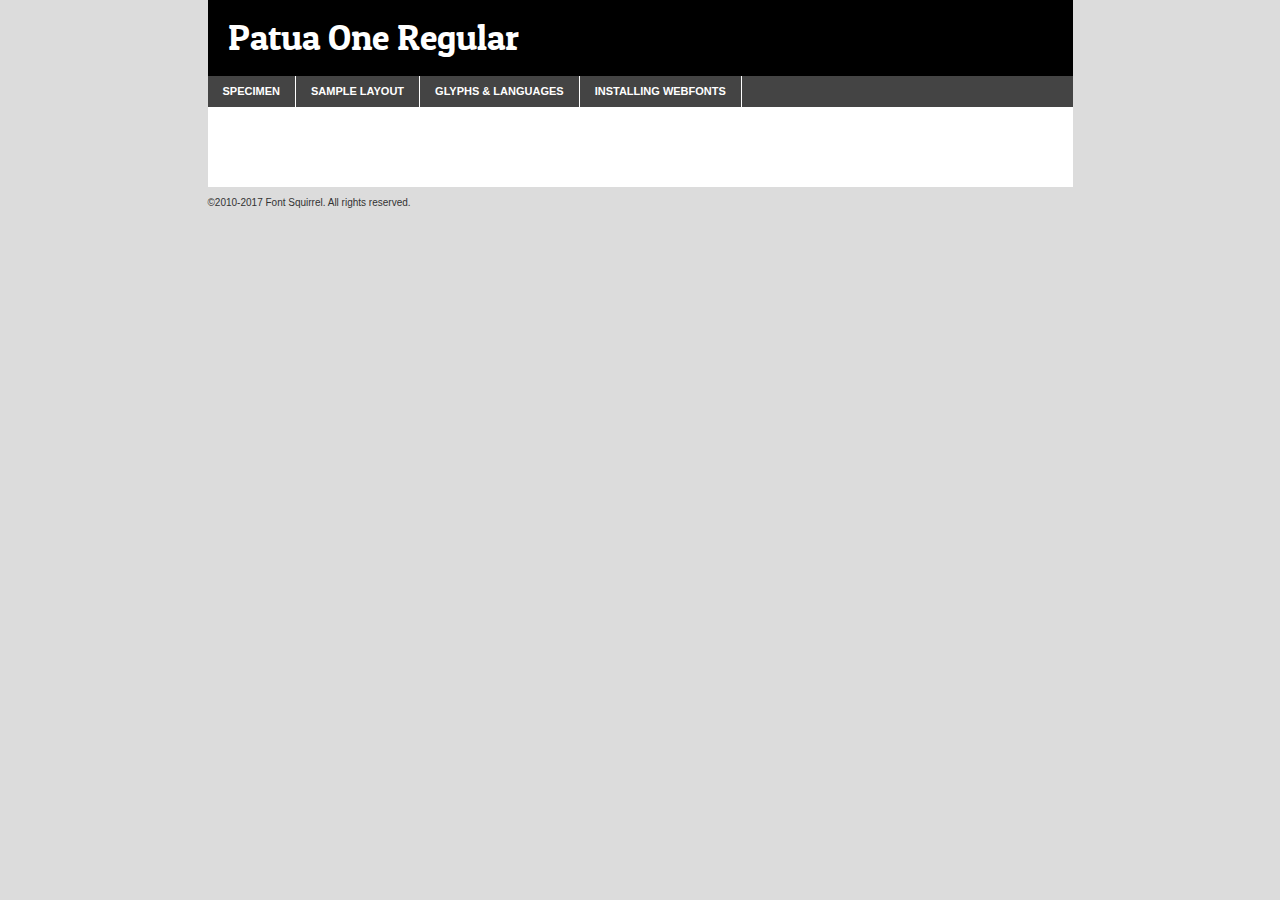
<file: assets/webfontkit-20230720-095850/patuaone-regular-demo.html>
<!DOCTYPE html PUBLIC "-//W3C//DTD XHTML 1.0 Transitional//EN"
        "http://www.w3.org/TR/xhtml1/DTD/xhtml1-transitional.dtd">

<html xmlns="http://www.w3.org/1999/xhtml" xml:lang="en" lang="en">
<head>
    <meta http-equiv="Content-Type" content="text/html; charset=utf-8"/>
    <script src="http://ajax.googleapis.com/ajax/libs/jquery/1.7.2/jquery.min.js" type="text/javascript" charset="utf-8"></script>
    <script type="text/javascript">
		(function($) {
			$.fn.easyTabs = function(option) {
				var param = jQuery.extend({ fadeSpeed: 'fast', defaultContent: 1, activeClass: 'active' }, option);
				$(this).each(function() {
					var thisId = '#' + this.id;
					if ( param.defaultContent == '' )
					{
						param.defaultContent = 1;
					}
					if ( typeof param.defaultContent == 'number' )
					{
						var defaultTab = $(thisId + ' .tabs li:eq(' + (param.defaultContent - 1) + ') a').attr('href').substr(1);
					}
					else
					{
						var defaultTab = param.defaultContent;
					}
					$(thisId + ' .tabs li a').each(function() {
						var tabToHide = $(this).attr('href').substr(1);
						$('#' + tabToHide).addClass('easytabs-tab-content');
					});
					hideAll();
					changeContent(defaultTab);

					function hideAll() {$(thisId + ' .easytabs-tab-content').hide();}

					function changeContent(tabId)
					{
						hideAll();
						$(thisId + ' .tabs li').removeClass(param.activeClass);
						$(thisId + ' .tabs li a[href=#' + tabId + ']').closest('li').addClass(param.activeClass);
						if ( param.fadeSpeed != 'none' )
						{
							$(thisId + ' #' + tabId).fadeIn(param.fadeSpeed);
						}
						else
						{
							$(thisId + ' #' + tabId).show();
						}
					}

					$(thisId + ' .tabs li').click(function() {
						var tabId = $(this).find('a').attr('href').substr(1);
						changeContent(tabId);
						return false;
					});
				});
			}
		})(jQuery);
    </script>
    <link rel="stylesheet" href="specimen_files/specimen_stylesheet.css" type="text/css" charset="utf-8"/>
    <link rel="stylesheet" href="stylesheet.css" type="text/css" charset="utf-8"/>

    <style type="text/css">
        		body {
			font-family: 'patua_oneregular';
        		}

            </style>

    <title>Patua One Regular Specimen</title>


    <script type="text/javascript" charset="utf-8">
		$(document).ready(function() {
			$('#container').easyTabs({ defaultContent: 1 });
		});
    </script>
</head>

<body>
<div id="container">
    <div id="header">
		Patua One Regular    </div>
    <ul class="tabs">
        <li><a href="#specimen">Specimen</a></li>
        <li><a href="#layout">Sample Layout</a></li>
		        <li><a href="#glyphs">Glyphs &amp; Languages</a></li>
        <li><a href="#installing">Installing Webfonts</a></li>

    </ul>

    <div id="main_content">


        <div id="specimen">

            <div class="section">
                <div class="grid12 firstcol">
                    <div class="huge">AaBb</div>
                </div>
            </div>

            <div class="section">
                <div class="glyph_range">A&#x200B;B&#x200b;C&#x200b;D&#x200b;E&#x200b;F&#x200b;G&#x200b;H&#x200b;I&#x200b;J&#x200b;K&#x200b;L&#x200b;M&#x200b;N&#x200b;O&#x200b;P&#x200b;Q&#x200b;R&#x200b;S&#x200b;T&#x200b;U&#x200b;V&#x200b;W&#x200b;X&#x200b;Y&#x200b;Z&#x200b;a&#x200b;b&#x200b;c&#x200b;d&#x200b;e&#x200b;f&#x200b;g&#x200b;h&#x200b;i&#x200b;j&#x200b;k&#x200b;l&#x200b;m&#x200b;n&#x200b;o&#x200b;p&#x200b;q&#x200b;r&#x200b;s&#x200b;t&#x200b;u&#x200b;v&#x200b;w&#x200b;x&#x200b;y&#x200b;z&#x200b;1&#x200b;2&#x200b;3&#x200b;4&#x200b;5&#x200b;6&#x200b;7&#x200b;8&#x200b;9&#x200b;0&#x200b;&amp;&#x200b;.&#x200b;,&#x200b;?&#x200b;!&#x200b;&#64;&#x200b;(&#x200b;)&#x200b;#&#x200b;$&#x200b;%&#x200b;*&#x200b;+&#x200b;-&#x200b;=&#x200b;:&#x200b;;</div>
            </div>
            <div class="section">
                <div class="grid12 firstcol">
                    <table class="sample_table">
                        <tr>
                            <td>10</td>
                            <td class="size10">abcdefghijklmnopqrstuvwxyzABCDEFGHIJKLMNOPQRSTUVWXYZ0123456789abcdefghijklmnopqrstuvwxyzABCDEFGHIJKLMNOPQRSTUVWXYZ0123456789abcdefghijklmnopqrstuvwxyzABCDEFGHIJKLMNOPQRSTUVWXYZ</td>
                        </tr>
                        <tr>
                            <td>11</td>
                            <td class="size11">abcdefghijklmnopqrstuvwxyzABCDEFGHIJKLMNOPQRSTUVWXYZ0123456789abcdefghijklmnopqrstuvwxyzABCDEFGHIJKLMNOPQRSTUVWXYZ0123456789abcdefghijklmnopqrstuvwxyzABCDEFGHIJKLMNOPQRSTUVWXYZ</td>
                        </tr>
                        <tr>
                            <td>12</td>
                            <td class="size12">abcdefghijklmnopqrstuvwxyzABCDEFGHIJKLMNOPQRSTUVWXYZ0123456789abcdefghijklmnopqrstuvwxyzABCDEFGHIJKLMNOPQRSTUVWXYZ0123456789abcdefghijklmnopqrstuvwxyzABCDEFGHIJKLMNOPQRSTUVWXYZ</td>
                        </tr>
                        <tr>
                            <td>13</td>
                            <td class="size13">abcdefghijklmnopqrstuvwxyzABCDEFGHIJKLMNOPQRSTUVWXYZ0123456789abcdefghijklmnopqrstuvwxyzABCDEFGHIJKLMNOPQRSTUVWXYZ0123456789abcdefghijklmnopqrstuvwxyzABCDEFGHIJKLMNOPQRSTUVWXYZ</td>
                        </tr>
                        <tr>
                            <td>14</td>
                            <td class="size14">abcdefghijklmnopqrstuvwxyzABCDEFGHIJKLMNOPQRSTUVWXYZ0123456789abcdefghijklmnopqrstuvwxyzABCDEFGHIJKLMNOPQRSTUVWXYZ0123456789abcdefghijklmnopqrstuvwxyzABCDEFGHIJKLMNOPQRSTUVWXYZ</td>
                        </tr>
                        <tr>
                            <td>16</td>
                            <td class="size16">abcdefghijklmnopqrstuvwxyzABCDEFGHIJKLMNOPQRSTUVWXYZ0123456789abcdefghijklmnopqrstuvwxyzABCDEFGHIJKLMNOPQRSTUVWXYZ</td>
                        </tr>
                        <tr>
                            <td>18</td>
                            <td class="size18">abcdefghijklmnopqrstuvwxyzABCDEFGHIJKLMNOPQRSTUVWXYZ0123456789abcdefghijklmnopqrstuvwxyzABCDEFGHIJKLMNOPQRSTUVWXYZ</td>
                        </tr>
                        <tr>
                            <td>20</td>
                            <td class="size20">abcdefghijklmnopqrstuvwxyzABCDEFGHIJKLMNOPQRSTUVWXYZ0123456789abcdefghijklmnopqrstuvwxyzABCDEFGHIJKLMNOPQRSTUVWXYZ</td>
                        </tr>
                        <tr>
                            <td>24</td>
                            <td class="size24">abcdefghijklmnopqrstuvwxyzABCDEFGHIJKLMNOPQRSTUVWXYZ0123456789abcdefghijklmnopqrstuvwxyzABCDEFGHIJKLMNOPQRSTUVWXYZ</td>
                        </tr>
                        <tr>
                            <td>30</td>
                            <td class="size30">abcdefghijklmnopqrstuvwxyzABCDEFGHIJKLMNOPQRSTUVWXYZ0123456789abcdefghijklmnopqrstuvwxyzABCDEFGHIJKLMNOPQRSTUVWXYZ</td>
                        </tr>
                        <tr>
                            <td>36</td>
                            <td class="size36">abcdefghijklmnopqrstuvwxyzABCDEFGHIJKLMNOPQRSTUVWXYZ0123456789abcdefghijklmnopqrstuvwxyzABCDEFGHIJKLMNOPQRSTUVWXYZ</td>
                        </tr>
                        <tr>
                            <td>48</td>
                            <td class="size48">abcdefghijklmnopqrstuvwxyzABCDEFGHIJKLMNOPQRSTUVWXYZ0123456789abcdefghijklmnopqrstuvwxyzABCDEFGHIJKLMNOPQRSTUVWXYZ</td>
                        </tr>
                        <tr>
                            <td>60</td>
                            <td class="size60">abcdefghijklmnopqrstuvwxyzABCDEFGHIJKLMNOPQRSTUVWXYZ0123456789abcdefghijklmnopqrstuvwxyzABCDEFGHIJKLMNOPQRSTUVWXYZ</td>
                        </tr>
                        <tr>
                            <td>72</td>
                            <td class="size72">abcdefghijklmnopqrstuvwxyzABCDEFGHIJKLMNOPQRSTUVWXYZ0123456789abcdefghijklmnopqrstuvwxyzABCDEFGHIJKLMNOPQRSTUVWXYZ</td>
                        </tr>
                        <tr>
                            <td>90</td>
                            <td class="size90">abcdefghijklmnopqrstuvwxyzABCDEFGHIJKLMNOPQRSTUVWXYZ0123456789abcdefghijklmnopqrstuvwxyzABCDEFGHIJKLMNOPQRSTUVWXYZ</td>
                        </tr>
                    </table>

                </div>

            </div>


            <div class="section" id="bodycomparison">


                <div id="xheight">
                    <div class="fontbody">&#x25FC;&#x25FC;&#x25FC;&#x25FC;&#x25FC;&#x25FC;&#x25FC;&#x25FC;&#x25FC;&#x25FC;&#x25FC;&#x25FC;&#x25FC;&#x25FC;&#x25FC;&#x25FC;&#x25FC;&#x25FC;&#x25FC;&#x25FC;&#x25FC;&#x25FC;&#x25FC;&#x25FC;&#x25FC;&#x25FC;&#x25FC;&#x25FC;&#x25FC;&#x25FC;&#x25FC;&#x25FC;&#x25FC;&#x25FC;&#x25FC;&#x25FC;&#x25FC;&#x25FC;&#x25FC;&#x25FC;&#x25FC;&#x25FC;&#x25FC;&#x25FC;&#x25FC;&#x25FC;&#x25FC;&#x25FC;&#x25FC;&#x25FC;&#x25FC;&#x25FC;&#x25FC;&#x25FC;&#x25FC;&#x25FC;&#x25FC;&#x25FC;&#x25FC;&#x25FC;&#x25FC;&#x25FC;&#x25FC;&#x25FC;&#x25FC;&#x25FC;&#x25FC;&#x25FC;&#x25FC;&#x25FC;&#x25FC;&#x25FC;&#x25FC;&#x25FC;&#x25FC;&#x25FC;&#x25FC;&#x25FC;&#x25FC;&#x25FC;&#x25FC;&#x25FC;&#x25FC;&#x25FC;&#x25FC;&#x25FC;&#x25FC;&#x25FC;&#x25FC;&#x25FC;&#x25FC;&#x25FC;&#x25FC;&#x25FC;&#x25FC;&#x25FC;&#x25FC;&#x25FC;&#x25FC;body</div>
                    <div class="arialbody">body</div>
                    <div class="verdanabody">body</div>
                    <div class="georgiabody">body</div>
                </div>
                <div class="fontbody" style="z-index:1">
                    body<span>Patua One Regular</span>
                </div>
                <div class="arialbody" style="z-index:1">
                    body<span>Arial</span>
                </div>
                <div class="verdanabody" style="z-index:1">
                    body<span>Verdana</span>
                </div>
                <div class="georgiabody" style="z-index:1">
                    body<span>Georgia</span>
                </div>


            </div>


            <div class="section psample psample_row1" id="">

                <div class="grid2 firstcol">
                    <p class="size10"><span>10.</span>Aenean lacinia bibendum nulla sed consectetur. Fusce dapibus, tellus ac cursus commodo, tortor mauris condimentum nibh, ut fermentum massa justo sit amet risus. Nullam id dolor id nibh ultricies vehicula ut id elit. Cum sociis natoque penatibus et magnis dis parturient montes, nascetur ridiculus mus. Nulla vitae elit libero, a pharetra augue.</p>

                </div>
                <div class="grid3">
                    <p class="size11"><span>11.</span>Aenean lacinia bibendum nulla sed consectetur. Fusce dapibus, tellus ac cursus commodo, tortor mauris condimentum nibh, ut fermentum massa justo sit amet risus. Nullam id dolor id nibh ultricies vehicula ut id elit. Cum sociis natoque penatibus et magnis dis parturient montes, nascetur ridiculus mus. Nulla vitae elit libero, a pharetra augue.</p>

                </div>
                <div class="grid3">
                    <p class="size12"><span>12.</span>Aenean lacinia bibendum nulla sed consectetur. Fusce dapibus, tellus ac cursus commodo, tortor mauris condimentum nibh, ut fermentum massa justo sit amet risus. Nullam id dolor id nibh ultricies vehicula ut id elit. Cum sociis natoque penatibus et magnis dis parturient montes, nascetur ridiculus mus. Nulla vitae elit libero, a pharetra augue.</p>

                </div>
                <div class="grid4">
                    <p class="size13"><span>13.</span>Aenean lacinia bibendum nulla sed consectetur. Fusce dapibus, tellus ac cursus commodo, tortor mauris condimentum nibh, ut fermentum massa justo sit amet risus. Nullam id dolor id nibh ultricies vehicula ut id elit. Cum sociis natoque penatibus et magnis dis parturient montes, nascetur ridiculus mus. Nulla vitae elit libero, a pharetra augue.</p>

                </div>
                <div class="white_blend"></div>

            </div>
            <div class="section psample psample_row2" id="">
                <div class="grid3 firstcol">
                    <p class="size14"><span>14.</span>Aenean lacinia bibendum nulla sed consectetur. Fusce dapibus, tellus ac cursus commodo, tortor mauris condimentum nibh, ut fermentum massa justo sit amet risus. Nullam id dolor id nibh ultricies vehicula ut id elit. Cum sociis natoque penatibus et magnis dis parturient montes, nascetur ridiculus mus. Nulla vitae elit libero, a pharetra augue.</p>

                </div>
                <div class="grid4">
                    <p class="size16"><span>16.</span>Aenean lacinia bibendum nulla sed consectetur. Fusce dapibus, tellus ac cursus commodo, tortor mauris condimentum nibh, ut fermentum massa justo sit amet risus. Nullam id dolor id nibh ultricies vehicula ut id elit. Cum sociis natoque penatibus et magnis dis parturient montes, nascetur ridiculus mus. Nulla vitae elit libero, a pharetra augue.</p>

                </div>
                <div class="grid5">
                    <p class="size18"><span>18.</span>Aenean lacinia bibendum nulla sed consectetur. Fusce dapibus, tellus ac cursus commodo, tortor mauris condimentum nibh, ut fermentum massa justo sit amet risus. Nullam id dolor id nibh ultricies vehicula ut id elit. Cum sociis natoque penatibus et magnis dis parturient montes, nascetur ridiculus mus. Nulla vitae elit libero, a pharetra augue.</p>

                </div>

                <div class="white_blend"></div>

            </div>

            <div class="section psample psample_row3" id="">
                <div class="grid5 firstcol">
                    <p class="size20"><span>20.</span>Aenean lacinia bibendum nulla sed consectetur. Fusce dapibus, tellus ac cursus commodo, tortor mauris condimentum nibh, ut fermentum massa justo sit amet risus. Nullam id dolor id nibh ultricies vehicula ut id elit. Cum sociis natoque penatibus et magnis dis parturient montes, nascetur ridiculus mus. Nulla vitae elit libero, a pharetra augue.</p>
                </div>
                <div class="grid7">
                    <p class="size24"><span>24.</span>Aenean lacinia bibendum nulla sed consectetur. Fusce dapibus, tellus ac cursus commodo, tortor mauris condimentum nibh, ut fermentum massa justo sit amet risus. Nullam id dolor id nibh ultricies vehicula ut id elit. Cum sociis natoque penatibus et magnis dis parturient montes, nascetur ridiculus mus. Nulla vitae elit libero, a pharetra augue.</p>
                </div>

                <div class="white_blend"></div>

            </div>

            <div class="section psample psample_row4" id="">
                <div class="grid12 firstcol">
                    <p class="size30"><span>30.</span>Aenean lacinia bibendum nulla sed consectetur. Fusce dapibus, tellus ac cursus commodo, tortor mauris condimentum nibh, ut fermentum massa justo sit amet risus. Nullam id dolor id nibh ultricies vehicula ut id elit. Cum sociis natoque penatibus et magnis dis parturient montes, nascetur ridiculus mus. Nulla vitae elit libero, a pharetra augue.</p>
                </div>
                <div class="white_blend"></div>

            </div>


            <div class="section psample psample_row1 fullreverse">
                <div class="grid2 firstcol">
                    <p class="size10"><span>10.</span>Aenean lacinia bibendum nulla sed consectetur. Fusce dapibus, tellus ac cursus commodo, tortor mauris condimentum nibh, ut fermentum massa justo sit amet risus. Nullam id dolor id nibh ultricies vehicula ut id elit. Cum sociis natoque penatibus et magnis dis parturient montes, nascetur ridiculus mus. Nulla vitae elit libero, a pharetra augue.</p>

                </div>
                <div class="grid3">
                    <p class="size11"><span>11.</span>Aenean lacinia bibendum nulla sed consectetur. Fusce dapibus, tellus ac cursus commodo, tortor mauris condimentum nibh, ut fermentum massa justo sit amet risus. Nullam id dolor id nibh ultricies vehicula ut id elit. Cum sociis natoque penatibus et magnis dis parturient montes, nascetur ridiculus mus. Nulla vitae elit libero, a pharetra augue.</p>

                </div>
                <div class="grid3">
                    <p class="size12"><span>12.</span>Aenean lacinia bibendum nulla sed consectetur. Fusce dapibus, tellus ac cursus commodo, tortor mauris condimentum nibh, ut fermentum massa justo sit amet risus. Nullam id dolor id nibh ultricies vehicula ut id elit. Cum sociis natoque penatibus et magnis dis parturient montes, nascetur ridiculus mus. Nulla vitae elit libero, a pharetra augue.</p>

                </div>
                <div class="grid4">
                    <p class="size13"><span>13.</span>Aenean lacinia bibendum nulla sed consectetur. Fusce dapibus, tellus ac cursus commodo, tortor mauris condimentum nibh, ut fermentum massa justo sit amet risus. Nullam id dolor id nibh ultricies vehicula ut id elit. Cum sociis natoque penatibus et magnis dis parturient montes, nascetur ridiculus mus. Nulla vitae elit libero, a pharetra augue.</p>

                </div>
                <div class="black_blend"></div>

            </div>

            <div class="section psample psample_row2 fullreverse">
                <div class="grid3 firstcol">
                    <p class="size14"><span>14.</span>Aenean lacinia bibendum nulla sed consectetur. Fusce dapibus, tellus ac cursus commodo, tortor mauris condimentum nibh, ut fermentum massa justo sit amet risus. Nullam id dolor id nibh ultricies vehicula ut id elit. Cum sociis natoque penatibus et magnis dis parturient montes, nascetur ridiculus mus. Nulla vitae elit libero, a pharetra augue.</p>

                </div>
                <div class="grid4">
                    <p class="size16"><span>16.</span>Aenean lacinia bibendum nulla sed consectetur. Fusce dapibus, tellus ac cursus commodo, tortor mauris condimentum nibh, ut fermentum massa justo sit amet risus. Nullam id dolor id nibh ultricies vehicula ut id elit. Cum sociis natoque penatibus et magnis dis parturient montes, nascetur ridiculus mus. Nulla vitae elit libero, a pharetra augue.</p>

                </div>
                <div class="grid5">
                    <p class="size18"><span>18.</span>Aenean lacinia bibendum nulla sed consectetur. Fusce dapibus, tellus ac cursus commodo, tortor mauris condimentum nibh, ut fermentum massa justo sit amet risus. Nullam id dolor id nibh ultricies vehicula ut id elit. Cum sociis natoque penatibus et magnis dis parturient montes, nascetur ridiculus mus. Nulla vitae elit libero, a pharetra augue.</p>

                </div>
                <div class="black_blend"></div>

            </div>

            <div class="section psample fullreverse psample_row3" id="">
                <div class="grid5 firstcol">
                    <p class="size20"><span>20.</span>Aenean lacinia bibendum nulla sed consectetur. Fusce dapibus, tellus ac cursus commodo, tortor mauris condimentum nibh, ut fermentum massa justo sit amet risus. Nullam id dolor id nibh ultricies vehicula ut id elit. Cum sociis natoque penatibus et magnis dis parturient montes, nascetur ridiculus mus. Nulla vitae elit libero, a pharetra augue.</p>
                </div>
                <div class="grid7">
                    <p class="size24"><span>24.</span>Aenean lacinia bibendum nulla sed consectetur. Fusce dapibus, tellus ac cursus commodo, tortor mauris condimentum nibh, ut fermentum massa justo sit amet risus. Nullam id dolor id nibh ultricies vehicula ut id elit. Cum sociis natoque penatibus et magnis dis parturient montes, nascetur ridiculus mus. Nulla vitae elit libero, a pharetra augue.</p>
                </div>

                <div class="black_blend"></div>

            </div>

            <div class="section psample fullreverse psample_row4" id="" style="border-bottom: 20px #000 solid;">
                <div class="grid12 firstcol">
                    <p class="size30"><span>30.</span>Aenean lacinia bibendum nulla sed consectetur. Fusce dapibus, tellus ac cursus commodo, tortor mauris condimentum nibh, ut fermentum massa justo sit amet risus. Nullam id dolor id nibh ultricies vehicula ut id elit. Cum sociis natoque penatibus et magnis dis parturient montes, nascetur ridiculus mus. Nulla vitae elit libero, a pharetra augue.</p>
                </div>
                <div class="black_blend"></div>

            </div>


        </div>

        <div id="layout">

            <div class="section">

                <div class="grid12 firstcol">
                    <h1>Lorem Ipsum Dolor</h1>
                    <h2>Etiam porta sem malesuada magna mollis euismod</h2>

                    <p class="byline">By <a href="#link">Aenean Lacinia</a></p>
                </div>
            </div>
            <div class="section">
                <div class="grid8 firstcol">
                    <p class="large">Donec sed odio dui. Morbi leo risus, porta ac consectetur ac, vestibulum at eros. Fusce dapibus, tellus ac cursus commodo, tortor mauris condimentum nibh, ut fermentum massa justo sit amet risus. </p>


                    <h3>Pellentesque ornare sem</h3>

                    <p>Maecenas sed diam eget risus varius blandit sit amet non magna. Maecenas faucibus mollis interdum. Donec ullamcorper nulla non metus auctor fringilla. Nullam id dolor id nibh ultricies vehicula ut id elit. Nullam id dolor id nibh ultricies vehicula ut id elit. </p>

                    <p>Aenean eu leo quam. Pellentesque ornare sem lacinia quam venenatis vestibulum. Lorem ipsum dolor sit amet, consectetur adipiscing elit. Cum sociis natoque penatibus et magnis dis parturient montes, nascetur ridiculus mus. </p>

                    <p>Nulla vitae elit libero, a pharetra augue. Praesent commodo cursus magna, vel scelerisque nisl consectetur et. Aenean lacinia bibendum nulla sed consectetur. </p>

                    <p>Nullam quis risus eget urna mollis ornare vel eu leo. Nullam quis risus eget urna mollis ornare vel eu leo. Maecenas sed diam eget risus varius blandit sit amet non magna. Donec ullamcorper nulla non metus auctor fringilla. </p>

                    <h3>Cras mattis consectetur</h3>

                    <p>Aenean eu leo quam. Pellentesque ornare sem lacinia quam venenatis vestibulum. Aenean lacinia bibendum nulla sed consectetur. Integer posuere erat a ante venenatis dapibus posuere velit aliquet. Cras mattis consectetur purus sit amet fermentum. </p>

                    <p>Nullam id dolor id nibh ultricies vehicula ut id elit. Nullam quis risus eget urna mollis ornare vel eu leo. Cras mattis consectetur purus sit amet fermentum.</p>
                </div>

                <div class="grid4 sidebar">

                    <div class="box reverse">
                        <p class="last">Nullam quis risus eget urna mollis ornare vel eu leo. Donec ullamcorper nulla non metus auctor fringilla. Cras mattis consectetur purus sit amet fermentum. Sed posuere consectetur est at lobortis. Lorem ipsum dolor sit amet, consectetur adipiscing elit. </p>
                    </div>

                    <p class="caption">Maecenas sed diam eget risus varius.</p>

                    <p>Vestibulum id ligula porta felis euismod semper. Integer posuere erat a ante venenatis dapibus posuere velit aliquet. Vestibulum id ligula porta felis euismod semper. Sed posuere consectetur est at lobortis. Maecenas sed diam eget risus varius blandit sit amet non magna. Fusce dapibus, tellus ac cursus commodo, tortor mauris condimentum nibh, ut fermentum massa justo sit amet risus. </p>


                    <p>Duis mollis, est non commodo luctus, nisi erat porttitor ligula, eget lacinia odio sem nec elit. Aenean lacinia bibendum nulla sed consectetur. Vivamus sagittis lacus vel augue laoreet rutrum faucibus dolor auctor. Aenean lacinia bibendum nulla sed consectetur. Nullam quis risus eget urna mollis ornare vel eu leo. </p>

                    <p>Praesent commodo cursus magna, vel scelerisque nisl consectetur et. Donec ullamcorper nulla non metus auctor fringilla. Maecenas faucibus mollis interdum. Fusce dapibus, tellus ac cursus commodo, tortor mauris condimentum nibh, ut fermentum massa justo sit amet risus. </p>

                </div>
            </div>

        </div>


		

        <div id="glyphs">
            <div class="section">
                <div class="grid12 firstcol">

                    <h1>Language Support</h1>
                    <p>The subset of Patua One Regular in this kit supports the following languages:<br/>

						Albanian, Basque, Breton, Chamorro, Danish, Dutch, English, Faroese, Finnish, French, Frisian, Galician, German, Icelandic, Italian, Malagasy, Norwegian, Portuguese, Spanish, Alsatian, Aragonese, Arapaho, Arrernte, Asturian, Aymara, Bislama, Cebuano, Corsican, Fijian, French_creole, Genoese, Gilbertese, Greenlandic, Haitian_creole, Hiligaynon, Hmong, Hopi, Ibanag, Iloko_ilokano, Indonesian, Interglossa_glosa, Interlingua, Irish_gaelic, Jerriais, Lojban, Lombard, Luxembourgeois, Manx, Mohawk, Norfolk_pitcairnese, Occitan, Oromo, Pangasinan, Papiamento, Piedmontese, Potawatomi, Rhaeto-romance, Romansh, Rotokas, Sami_lule, Samoan, Sardinian, Scots_gaelic, Seychelles_creole, Shona, Sicilian, Somali, Southern_ndebele, Swahili, Swati_swazi, Tagalog_filipino_pilipino, Tetum, Tok_pisin, Uyghur_latinized, Volapuk, Walloon, Warlpiri, Xhosa, Yapese, Zulu, Latinbasic, Ubasic, Demo                    </p>
                    <h1>Glyph Chart</h1>
                    <p>The subset of Patua One Regular in this kit includes all the glyphs listed below. Unicode entities are included above each glyph to help you insert individual characters into your layout.</p>
                    <div id="glyph_chart">

																				                                <div><p>&amp;#13;</p>&#13;</div>
																				                                <div><p>&amp;#32;</p>&#32;</div>
																				                                <div><p>&amp;#33;</p>&#33;</div>
																				                                <div><p>&amp;#34;</p>&#34;</div>
																				                                <div><p>&amp;#35;</p>&#35;</div>
																				                                <div><p>&amp;#36;</p>&#36;</div>
																				                                <div><p>&amp;#37;</p>&#37;</div>
																				                                <div><p>&amp;#38;</p>&#38;</div>
																				                                <div><p>&amp;#39;</p>&#39;</div>
																				                                <div><p>&amp;#40;</p>&#40;</div>
																				                                <div><p>&amp;#41;</p>&#41;</div>
																				                                <div><p>&amp;#42;</p>&#42;</div>
																				                                <div><p>&amp;#43;</p>&#43;</div>
																				                                <div><p>&amp;#44;</p>&#44;</div>
																				                                <div><p>&amp;#45;</p>&#45;</div>
																				                                <div><p>&amp;#46;</p>&#46;</div>
																				                                <div><p>&amp;#47;</p>&#47;</div>
																				                                <div><p>&amp;#48;</p>&#48;</div>
																				                                <div><p>&amp;#49;</p>&#49;</div>
																				                                <div><p>&amp;#50;</p>&#50;</div>
																				                                <div><p>&amp;#51;</p>&#51;</div>
																				                                <div><p>&amp;#52;</p>&#52;</div>
																				                                <div><p>&amp;#53;</p>&#53;</div>
																				                                <div><p>&amp;#54;</p>&#54;</div>
																				                                <div><p>&amp;#55;</p>&#55;</div>
																				                                <div><p>&amp;#56;</p>&#56;</div>
																				                                <div><p>&amp;#57;</p>&#57;</div>
																				                                <div><p>&amp;#58;</p>&#58;</div>
																				                                <div><p>&amp;#59;</p>&#59;</div>
																				                                <div><p>&amp;#60;</p>&#60;</div>
																				                                <div><p>&amp;#61;</p>&#61;</div>
																				                                <div><p>&amp;#62;</p>&#62;</div>
																				                                <div><p>&amp;#63;</p>&#63;</div>
																				                                <div><p>&amp;#64;</p>&#64;</div>
																				                                <div><p>&amp;#65;</p>&#65;</div>
																				                                <div><p>&amp;#66;</p>&#66;</div>
																				                                <div><p>&amp;#67;</p>&#67;</div>
																				                                <div><p>&amp;#68;</p>&#68;</div>
																				                                <div><p>&amp;#69;</p>&#69;</div>
																				                                <div><p>&amp;#70;</p>&#70;</div>
																				                                <div><p>&amp;#71;</p>&#71;</div>
																				                                <div><p>&amp;#72;</p>&#72;</div>
																				                                <div><p>&amp;#73;</p>&#73;</div>
																				                                <div><p>&amp;#74;</p>&#74;</div>
																				                                <div><p>&amp;#75;</p>&#75;</div>
																				                                <div><p>&amp;#76;</p>&#76;</div>
																				                                <div><p>&amp;#77;</p>&#77;</div>
																				                                <div><p>&amp;#78;</p>&#78;</div>
																				                                <div><p>&amp;#79;</p>&#79;</div>
																				                                <div><p>&amp;#80;</p>&#80;</div>
																				                                <div><p>&amp;#81;</p>&#81;</div>
																				                                <div><p>&amp;#82;</p>&#82;</div>
																				                                <div><p>&amp;#83;</p>&#83;</div>
																				                                <div><p>&amp;#84;</p>&#84;</div>
																				                                <div><p>&amp;#85;</p>&#85;</div>
																				                                <div><p>&amp;#86;</p>&#86;</div>
																				                                <div><p>&amp;#87;</p>&#87;</div>
																				                                <div><p>&amp;#88;</p>&#88;</div>
																				                                <div><p>&amp;#89;</p>&#89;</div>
																				                                <div><p>&amp;#90;</p>&#90;</div>
																				                                <div><p>&amp;#91;</p>&#91;</div>
																				                                <div><p>&amp;#92;</p>&#92;</div>
																				                                <div><p>&amp;#93;</p>&#93;</div>
																				                                <div><p>&amp;#94;</p>&#94;</div>
																				                                <div><p>&amp;#95;</p>&#95;</div>
																				                                <div><p>&amp;#96;</p>&#96;</div>
																				                                <div><p>&amp;#97;</p>&#97;</div>
																				                                <div><p>&amp;#98;</p>&#98;</div>
																				                                <div><p>&amp;#99;</p>&#99;</div>
																				                                <div><p>&amp;#100;</p>&#100;</div>
																				                                <div><p>&amp;#101;</p>&#101;</div>
																				                                <div><p>&amp;#102;</p>&#102;</div>
																				                                <div><p>&amp;#103;</p>&#103;</div>
																				                                <div><p>&amp;#104;</p>&#104;</div>
																				                                <div><p>&amp;#105;</p>&#105;</div>
																				                                <div><p>&amp;#106;</p>&#106;</div>
																				                                <div><p>&amp;#107;</p>&#107;</div>
																				                                <div><p>&amp;#108;</p>&#108;</div>
																				                                <div><p>&amp;#109;</p>&#109;</div>
																				                                <div><p>&amp;#110;</p>&#110;</div>
																				                                <div><p>&amp;#111;</p>&#111;</div>
																				                                <div><p>&amp;#112;</p>&#112;</div>
																				                                <div><p>&amp;#113;</p>&#113;</div>
																				                                <div><p>&amp;#114;</p>&#114;</div>
																				                                <div><p>&amp;#115;</p>&#115;</div>
																				                                <div><p>&amp;#116;</p>&#116;</div>
																				                                <div><p>&amp;#117;</p>&#117;</div>
																				                                <div><p>&amp;#118;</p>&#118;</div>
																				                                <div><p>&amp;#119;</p>&#119;</div>
																				                                <div><p>&amp;#120;</p>&#120;</div>
																				                                <div><p>&amp;#121;</p>&#121;</div>
																				                                <div><p>&amp;#122;</p>&#122;</div>
																				                                <div><p>&amp;#123;</p>&#123;</div>
																				                                <div><p>&amp;#124;</p>&#124;</div>
																				                                <div><p>&amp;#125;</p>&#125;</div>
																				                                <div><p>&amp;#126;</p>&#126;</div>
																				                                <div><p>&amp;#160;</p>&#160;</div>
																				                                <div><p>&amp;#161;</p>&#161;</div>
																				                                <div><p>&amp;#162;</p>&#162;</div>
																				                                <div><p>&amp;#163;</p>&#163;</div>
																				                                <div><p>&amp;#164;</p>&#164;</div>
																				                                <div><p>&amp;#165;</p>&#165;</div>
																				                                <div><p>&amp;#166;</p>&#166;</div>
																				                                <div><p>&amp;#167;</p>&#167;</div>
																				                                <div><p>&amp;#168;</p>&#168;</div>
																				                                <div><p>&amp;#169;</p>&#169;</div>
																				                                <div><p>&amp;#170;</p>&#170;</div>
																				                                <div><p>&amp;#171;</p>&#171;</div>
																				                                <div><p>&amp;#172;</p>&#172;</div>
																				                                <div><p>&amp;#173;</p>&#173;</div>
																				                                <div><p>&amp;#174;</p>&#174;</div>
																				                                <div><p>&amp;#175;</p>&#175;</div>
																				                                <div><p>&amp;#176;</p>&#176;</div>
																				                                <div><p>&amp;#177;</p>&#177;</div>
																				                                <div><p>&amp;#178;</p>&#178;</div>
																				                                <div><p>&amp;#179;</p>&#179;</div>
																				                                <div><p>&amp;#180;</p>&#180;</div>
																				                                <div><p>&amp;#181;</p>&#181;</div>
																				                                <div><p>&amp;#182;</p>&#182;</div>
																				                                <div><p>&amp;#183;</p>&#183;</div>
																				                                <div><p>&amp;#184;</p>&#184;</div>
																				                                <div><p>&amp;#185;</p>&#185;</div>
																				                                <div><p>&amp;#186;</p>&#186;</div>
																				                                <div><p>&amp;#187;</p>&#187;</div>
																				                                <div><p>&amp;#188;</p>&#188;</div>
																				                                <div><p>&amp;#189;</p>&#189;</div>
																				                                <div><p>&amp;#190;</p>&#190;</div>
																				                                <div><p>&amp;#191;</p>&#191;</div>
																				                                <div><p>&amp;#192;</p>&#192;</div>
																				                                <div><p>&amp;#193;</p>&#193;</div>
																				                                <div><p>&amp;#194;</p>&#194;</div>
																				                                <div><p>&amp;#195;</p>&#195;</div>
																				                                <div><p>&amp;#196;</p>&#196;</div>
																				                                <div><p>&amp;#197;</p>&#197;</div>
																				                                <div><p>&amp;#198;</p>&#198;</div>
																				                                <div><p>&amp;#199;</p>&#199;</div>
																				                                <div><p>&amp;#200;</p>&#200;</div>
																				                                <div><p>&amp;#201;</p>&#201;</div>
																				                                <div><p>&amp;#202;</p>&#202;</div>
																				                                <div><p>&amp;#203;</p>&#203;</div>
																				                                <div><p>&amp;#204;</p>&#204;</div>
																				                                <div><p>&amp;#205;</p>&#205;</div>
																				                                <div><p>&amp;#206;</p>&#206;</div>
																				                                <div><p>&amp;#207;</p>&#207;</div>
																				                                <div><p>&amp;#208;</p>&#208;</div>
																				                                <div><p>&amp;#209;</p>&#209;</div>
																				                                <div><p>&amp;#210;</p>&#210;</div>
																				                                <div><p>&amp;#211;</p>&#211;</div>
																				                                <div><p>&amp;#212;</p>&#212;</div>
																				                                <div><p>&amp;#213;</p>&#213;</div>
																				                                <div><p>&amp;#214;</p>&#214;</div>
																				                                <div><p>&amp;#215;</p>&#215;</div>
																				                                <div><p>&amp;#216;</p>&#216;</div>
																				                                <div><p>&amp;#217;</p>&#217;</div>
																				                                <div><p>&amp;#218;</p>&#218;</div>
																				                                <div><p>&amp;#219;</p>&#219;</div>
																				                                <div><p>&amp;#220;</p>&#220;</div>
																				                                <div><p>&amp;#221;</p>&#221;</div>
																				                                <div><p>&amp;#222;</p>&#222;</div>
																				                                <div><p>&amp;#223;</p>&#223;</div>
																				                                <div><p>&amp;#224;</p>&#224;</div>
																				                                <div><p>&amp;#225;</p>&#225;</div>
																				                                <div><p>&amp;#226;</p>&#226;</div>
																				                                <div><p>&amp;#227;</p>&#227;</div>
																				                                <div><p>&amp;#228;</p>&#228;</div>
																				                                <div><p>&amp;#229;</p>&#229;</div>
																				                                <div><p>&amp;#230;</p>&#230;</div>
																				                                <div><p>&amp;#231;</p>&#231;</div>
																				                                <div><p>&amp;#232;</p>&#232;</div>
																				                                <div><p>&amp;#233;</p>&#233;</div>
																				                                <div><p>&amp;#234;</p>&#234;</div>
																				                                <div><p>&amp;#235;</p>&#235;</div>
																				                                <div><p>&amp;#236;</p>&#236;</div>
																				                                <div><p>&amp;#237;</p>&#237;</div>
																				                                <div><p>&amp;#238;</p>&#238;</div>
																				                                <div><p>&amp;#239;</p>&#239;</div>
																				                                <div><p>&amp;#240;</p>&#240;</div>
																				                                <div><p>&amp;#241;</p>&#241;</div>
																				                                <div><p>&amp;#242;</p>&#242;</div>
																				                                <div><p>&amp;#243;</p>&#243;</div>
																				                                <div><p>&amp;#244;</p>&#244;</div>
																				                                <div><p>&amp;#245;</p>&#245;</div>
																				                                <div><p>&amp;#246;</p>&#246;</div>
																				                                <div><p>&amp;#247;</p>&#247;</div>
																				                                <div><p>&amp;#248;</p>&#248;</div>
																				                                <div><p>&amp;#249;</p>&#249;</div>
																				                                <div><p>&amp;#250;</p>&#250;</div>
																				                                <div><p>&amp;#251;</p>&#251;</div>
																				                                <div><p>&amp;#252;</p>&#252;</div>
																				                                <div><p>&amp;#253;</p>&#253;</div>
																				                                <div><p>&amp;#254;</p>&#254;</div>
																				                                <div><p>&amp;#255;</p>&#255;</div>
																				                                <div><p>&amp;#338;</p>&#338;</div>
																				                                <div><p>&amp;#339;</p>&#339;</div>
																				                                <div><p>&amp;#376;</p>&#376;</div>
																				                                <div><p>&amp;#710;</p>&#710;</div>
																				                                <div><p>&amp;#732;</p>&#732;</div>
																				                                <div><p>&amp;#8192;</p>&#8192;</div>
																				                                <div><p>&amp;#8193;</p>&#8193;</div>
																				                                <div><p>&amp;#8194;</p>&#8194;</div>
																				                                <div><p>&amp;#8195;</p>&#8195;</div>
																				                                <div><p>&amp;#8196;</p>&#8196;</div>
																				                                <div><p>&amp;#8197;</p>&#8197;</div>
																				                                <div><p>&amp;#8198;</p>&#8198;</div>
																				                                <div><p>&amp;#8199;</p>&#8199;</div>
																				                                <div><p>&amp;#8200;</p>&#8200;</div>
																				                                <div><p>&amp;#8201;</p>&#8201;</div>
																				                                <div><p>&amp;#8202;</p>&#8202;</div>
																				                                <div><p>&amp;#8208;</p>&#8208;</div>
																				                                <div><p>&amp;#8209;</p>&#8209;</div>
																				                                <div><p>&amp;#8210;</p>&#8210;</div>
																				                                <div><p>&amp;#8211;</p>&#8211;</div>
																				                                <div><p>&amp;#8212;</p>&#8212;</div>
																				                                <div><p>&amp;#8216;</p>&#8216;</div>
																				                                <div><p>&amp;#8217;</p>&#8217;</div>
																				                                <div><p>&amp;#8218;</p>&#8218;</div>
																				                                <div><p>&amp;#8220;</p>&#8220;</div>
																				                                <div><p>&amp;#8221;</p>&#8221;</div>
																				                                <div><p>&amp;#8222;</p>&#8222;</div>
																				                                <div><p>&amp;#8226;</p>&#8226;</div>
																				                                <div><p>&amp;#8230;</p>&#8230;</div>
																				                                <div><p>&amp;#8239;</p>&#8239;</div>
																				                                <div><p>&amp;#8249;</p>&#8249;</div>
																				                                <div><p>&amp;#8250;</p>&#8250;</div>
																				                                <div><p>&amp;#8287;</p>&#8287;</div>
																				                                <div><p>&amp;#8364;</p>&#8364;</div>
																				                                <div><p>&amp;#8482;</p>&#8482;</div>
																				                                <div><p>&amp;#9724;</p>&#9724;</div>
																				                                <div><p>&amp;#64257;</p>&#64257;</div>
																				                                <div><p>&amp;#64258;</p>&#64258;</div>
																																													                    </div>
                </div>


            </div>
        </div>


        <div id="specs">

        </div>

        <div id="installing">
            <div class="section">
                <div class="grid7 firstcol">
                    <h1>Installing Webfonts</h1>

                    <p>Webfonts are supported by all major browser platforms but not all in the same way. There are currently four different font formats that must be included in order to target all browsers. This includes TTF, WOFF, EOT and SVG.</p>

                    <h2>1. Upload your webfonts</h2>
                    <p>You must upload your webfont kit to your website. They should be in or near the same directory as your CSS files.</p>

                    <h2>2. Include the webfont stylesheet</h2>
                    <p>A special CSS @font-face declaration helps the various browsers select the appropriate font it needs without causing you a bunch of headaches. Learn more about this syntax by reading the <a href="https://www.fontspring.com/blog/further-hardening-of-the-bulletproof-syntax">Fontspring blog post</a> about it. The code for it is as follows:</p>


                    <code>
                        @font-face{
                        font-family: 'MyWebFont';
                        src: url('WebFont.eot');
                        src: url('WebFont.eot?#iefix') format('embedded-opentype'),
                        url('WebFont.woff') format('woff'),
                        url('WebFont.ttf') format('truetype'),
                        url('WebFont.svg#webfont') format('svg');
                        }
                    </code>

                    <p>We've already gone ahead and generated the code for you. All you have to do is link to the stylesheet in your HTML, like this:</p>
                    <code>&lt;link rel=&quot;stylesheet&quot; href=&quot;stylesheet.css&quot; type=&quot;text/css&quot; charset=&quot;utf-8&quot; /&gt;</code>

                    <h2>3. Modify your own stylesheet</h2>
                    <p>To take advantage of your new fonts, you must tell your stylesheet to use them. Look at the original @font-face declaration above and find the property called "font-family." The name linked there will be what you use to reference the font. Prepend that webfont name to the font stack in the "font-family" property, inside the selector you want to change. For example:</p>
                    <code>p { font-family: 'WebFont', Arial, sans-serif; }</code>

                    <h2>4. Test</h2>
                    <p>Getting webfonts to work cross-browser <em>can</em> be tricky. Use the information in the sidebar to help you if you find that fonts aren't loading in a particular browser.</p>
                </div>

                <div class="grid5 sidebar">
                    <div class="box">
                        <h2>Troubleshooting<br/>Font-Face Problems</h2>
                        <p>Having trouble getting your webfonts to load in your new website? Here are some tips to sort out what might be the problem.</p>

                        <h3>Fonts not showing in any browser</h3>

                        <p>This sounds like you need to work on the plumbing. You either did not upload the fonts to the correct directory, or you did not link the fonts properly in the CSS. If you've confirmed that all this is correct and you still have a problem, take a look at your .htaccess file and see if requests are getting intercepted.</p>

                        <h3>Fonts not loading in iPhone or iPad</h3>

                        <p>The most common problem here is that you are serving the fonts from an IIS server. IIS refuses to serve files that have unknown MIME types. If that is the case, you must set the MIME type for SVG to "image/svg+xml" in the server settings. Follow these instructions from Microsoft if you need help.</p>

                        <h3>Fonts not loading in Firefox</h3>

                        <p>The primary reason for this failure? You are still using a version Firefox older than 3.5. So upgrade already! If that isn't it, then you are very likely serving fonts from a different domain. Firefox requires that all font assets be served from the same domain. Lastly it is possible that you need to add WOFF to your list of MIME types (if you are serving via IIS.)</p>

                        <h3>Fonts not loading in IE</h3>

                        <p>Are you looking at Internet Explorer on an actual Windows machine or are you cheating by using a service like Adobe BrowserLab? Many of these screenshot services do not render @font-face for IE. Best to test it on a real machine.</p>

                        <h3>Fonts not loading in IE9</h3>

                        <p>IE9, like Firefox, requires that fonts be served from the same domain as the website. Make sure that is the case.</p>
                    </div>
                </div>
            </div>

        </div>

    </div>
    <div id="footer">
        <p>&copy;2010-2017 Font Squirrel. All rights reserved.</p>
    </div>
</div>
</body>
</html>
</file>
<file: css/style.css>
* {
    box-sizing: border-box;
    margin: 10px;
    padding: 0;
  }
  
  body {
    font-family:'Segoe UI', Tahoma, Geneva, Verdana, sans-serif;
    background-color: #e0c49f;
  }
  
  .container {
    margin: 0 auto;
    padding: 20px;
    background-color: #fff;
    border: 1px solid #cccccc;
    border-radius: 20px;
    box-shadow: 0 2px 5px rgba(0, 0, 0, 0.1);
  }
  
  h1 {
    text-align: left;
    margin-bottom: 20px;
  }

  sup{
    margin: 1px;
  }

  .kalkulator-container{
    margin: 0 auto;
    padding: 20px;
    background-color: #ebeefa;
    /* border: 1px solid #ccc; */
    border-radius: 5px;
    /* box-shadow: 0 2px 5px rgba(0, 0, 0, 0.1); */
  }
  .grup {
    margin-bottom: 20px;
  }
  
  label {
    display: block;
    font-weight: bold;
    margin-bottom: 5px;
  }
  
  .radio-button{
    display: flex;
    justify-content: flex-start;
    margin-top: 1px;
    margin-bottom: 20px;
    align-items: center;
  }

  .radio-button label{
    margin: 5px;
    margin-right: 10px;
  }

  #wanita{
    margin-left: 2px;
    margin-right: 2px;
  }
  
  #pria{
    margin-left: 2px;
    margin-right: 2px;
  }
 
  .grup-radio input {
    padding: 10px;
    border: 1px solid #ccc;
    border-radius: 5px;
  }
  .grup input {
    width: 100%;
    padding: 10px;
    border: 1px solid #ccc;
    border-radius: 5px;
  }
  
  .grup-tombol{
    display: flex;
    /* gap: 10px; */
    justify-content: flex-start;
  }

  .tombol {
    display: block;
    width: 100px;
    padding: 10px;
    background-color:cornflowerblue;
    color: #fff;
    text-align: center;
    text-decoration: none;
    border: none;
    border-radius: 5px;
    cursor: pointer;
    border: 1px solid #ccc; 
    box-shadow: 0 2px 5px rgba(0, 0, 0, 0.1);

  }
  #reset{
    margin-left: 1px;
    background-color:white;
    color: rgb(93, 93, 93);
  }

  .tombol:hover {
    background-color:mediumpurple;
  }

  .hasil-container{
    margin: 0 auto;
    padding: 20px;
    background-color: #ebeefa;
    border: 1px solid #ccc;
    border-radius: 5px;
    box-shadow: 0 2px 5px rgba(0, 0, 0, 0.1);
  }

  #hide{
    display: none;
}
  .grup-hasil{
  display: flex;
    justify-content: center;
  }

  #hasilBMI {
    width: 70%;
    padding: 10px;
    background-color:cornflowerblue;
    color: #fff;
    text-align: center;
    text-decoration: none;
    border: none;
    border-radius: 5px;
    cursor: pointer;
    border: 1px solid #ccc; 
    box-shadow: 0 2px 5px rgba(0, 0, 0, 0.1);
  }

  #hasilBMI:hover{
    background-color: mediumpurple;
  }

  .tombol-download{
    display: flex;
    justify-content: center;
  }

  .keterangan-beratbadan{
    display: flex;
    justify-content: center ;
    margin: 0%;
  }

  .angka-bmi{
    display: flex;
    justify-content: center ;
    margin: 0%;
  }

  .keterangan-bmi{
    display: flex;
    justify-content: center ;
    margin: 0%;
  }

  .input-hasil{
    border: none;
    width: 100%;
    padding: 10px;
    border-radius: 5px;
    background-color: #ebeefa;
    text-align: center;
  }

  #keterangan-beratbadan{
    font-size:x-large;
    font-weight:bold;
  }

  #angka-bmi{
    font-size:xx-large;
    font-weight: bolder;
  }

  #keterangan-bmi{
    font-size: larger;
  }

  .grup-penjelasan{
    margin: 0px;
    display: flex;
    flex-direction: column;
  }

  .penjelasan{
    width: 100%;
    margin: 5px;
    border: none;
    font-size: medium;
  }

.text{
  display: flex;
  align-items: center;
  justify-content: center;
  font-size: larger;
  color:rgb(8, 8, 8);
  font-weight: bold;
}
</file>
<file: assets/webfontkit-20230720-094623/stylesheet.css>
/*! Generated by Font Squirrel (https://www.fontsquirrel.com) on July 20, 2023 */



@font-face {
    font-family: 'roboto_slabregular';
    src: url('robotoslab-variablefont_wght-webfont.woff2') format('woff2'),
         url('robotoslab-variablefont_wght-webfont.woff') format('woff');
    font-weight: normal;
    font-style: normal;

}
</file>
<file: assets/webfontkit-20230720-095850/stylesheet.css>
/*! Generated by Font Squirrel (https://www.fontsquirrel.com) on July 20, 2023 */



@font-face {
    font-family: 'patua_oneregular';
    src: url('patuaone-regular-webfont.woff2') format('woff2'),
         url('patuaone-regular-webfont.woff') format('woff');
    font-weight: normal;
    font-style: normal;

}
</file>
<file: assets/webfontkit-20230720-094623/specimen_files/specimen_stylesheet.css>
@import url('grid_12-825-55-15.css');

/*  
	CSS Reset by Eric Meyer - Released under Public Domain
    http://meyerweb.com/eric/tools/css/reset/
*/
html, body, div, span, applet, object, iframe,
h1, h2, h3, h4, h5, h6, p, blockquote, pre,
a, abbr, acronym, address, big, cite, code,
del, dfn, em, font, img, ins, kbd, q, s, samp,
small, strike, strong, sub, sup, tt, var,
b, u, i, center, dl, dt, dd, ol, ul, li,
fieldset, form, label, legend, table,
caption, tbody, tfoot, thead, tr, th, td {
	margin:         0;
	padding:        0;
	border:         0;
	outline:        0;
	font-size:      100%;
	vertical-align: baseline;
	background:     transparent;
}

body {
	line-height: 1;
}

ol, ul {
	list-style: none;
}

blockquote, q {
	quotes: none;
}

blockquote:before, blockquote:after,
q:before, q:after {
	content: '';
	content: none;
}

:focus {
	outline: 0;
}

ins {
	text-decoration: none;
}

del {
	text-decoration: line-through;
}

table {
	border-collapse: collapse;
	border-spacing:  0;
}


body {
	color:            #000;
	background-color: #dcdcdc;
}

a {
	text-decoration: none;
	color:           #1883ba;
}

h1 {
	font-size:     32px;
	font-weight:   normal;
	font-style:    normal;
	margin-bottom: 18px;
}

h2 {
	font-size: 18px;
}

#container {
	width:  865px;
	margin: 0px auto;
}


#header {
	padding:          20px;
	font-size:        36px;
	background-color: #000;
	color:            #fff;
}

#header span {
	color: #666;
}

#main_content {
	background-color: #fff;
	padding:          60px 20px 20px;
}


#footer p {
	margin:         0;
	padding-top:    10px;
	padding-bottom: 50px;
	color:          #333;
	font:           10px Arial, sans-serif;
}

.tabs {
	width:            100%;
	height:           31px;
	background-color: #444;
}

.tabs li {
	float:            left;
	margin:           0;
	overflow:         hidden;
	background-color: #444;
}

.tabs li a {
	display:         block;
	color:           #fff;
	text-decoration: none;
	font:            bold 11px/11px 'Arial';
	text-transform:  uppercase;
	padding:         10px 15px;
	border-right:    1px solid #fff;
}

.tabs li a:hover {
	background-color: #00b3ff;

}

.tabs li.active a {
	color:            #000;
	background-color: #fff;
}


div.huge {

	font-size:      300px;
	line-height:    1em;
	padding:        0;
	letter-spacing: -.02em;
	overflow:       hidden;
}

div.glyph_range {
	font-size:   72px;
	line-height: 1.1em;
}

.size10 {
	font-size: 10px;
}

.size11 {
	font-size: 11px;
}

.size12 {
	font-size: 12px;
}

.size13 {
	font-size: 13px;
}

.size14 {
	font-size: 14px;
}

.size16 {
	font-size: 16px;
}

.size18 {
	font-size: 18px;
}

.size20 {
	font-size: 20px;
}

.size24 {
	font-size: 24px;
}

.size30 {
	font-size: 30px;
}

.size36 {
	font-size: 36px;
}

.size48 {
	font-size: 48px;
}

.size60 {
	font-size: 60px;
}

.size72 {
	font-size: 72px;
}

.size90 {
	font-size: 90px;
}


.psample_row1 {
	height: 120px;
}

.psample_row1 {
	height: 120px;
}

.psample_row2 {
	height: 160px;
}

.psample_row3 {
	height: 160px;
}

.psample_row4 {
	height: 160px;
}

.psample {
	overflow: hidden;
	position: relative;
}

.psample p {
	line-height: 1.3em;
	display:     block;
	overflow:    hidden;
	margin:      0;
}

.psample span {
	margin-right: .5em;
}

.white_blend {
	width:            100%;
	height:           61px;
	background-image: url([data-uri]);
	position:         absolute;
	bottom:           0;
}

.black_blend {
	width:            100%;
	height:           61px;
	background-image: url([data-uri]);
	position:         absolute;
	bottom:           0;
}

.fullreverse {
	background:    #000 !important;
	color:         #fff !important;
	margin-left:   -20px;
	padding-left:  20px;
	margin-right:  -20px;
	padding-right: 20px;
	padding:       20px;
	margin-bottom: 0;
}


.sample_table td {
	padding-top:    3px;
	padding-bottom: 5px;
	padding-left:   5px;
	vertical-align: middle;
	line-height:    1.2em;
}

.sample_table td:first-child {
	background-color: #eee;
	text-align:       right;
	padding-right:    5px;
	padding-left:     0;
	padding:          5px;
	font:             11px/12px 'Courier New', Courier, mono;
}

code {
	white-space:      pre;
	background-color: #eee;
	display:          block;
	padding:          10px;
	margin-bottom:    18px;
	overflow:         auto;
}


.bottom, .last {
	margin-bottom:  0 !important;
	padding-bottom: 0 !important;
}

.box {
	padding:       18px;
	margin-bottom: 18px;
	background:    #eee;
}

.reverse, .reversed {
	background: #000 !important;
	color:      #fff !important;
	border:     none !important;
}

#bodycomparison {
	position:    relative;
	overflow:    hidden;
	font-size:   72px;
	height:      90px;
	white-space: nowrap;
}

#bodycomparison div {
	font-size:   72px;
	line-height: 90px;
	display:     inline;
	margin:      0 15px 0 0;
	padding:     0;
}

#bodycomparison div span {
	font:     10px Arial;
	position: absolute;
	left:     0;
}

#xheight {
	float:       none;
	position:    absolute;
	color:       #d9f3ff;
	font-size:   72px;
	line-height: 90px;
}

.fontbody {
	position: relative;
}

.arialbody {
	font-family: Arial;
	position:    relative;
}

.verdanabody {
	font-family: Verdana;
	position:    relative;
}

.georgiabody {
	font-family: Georgia;
	position:    relative;
}

/* @group Layout page
 */

#layout h1 {
	font-size:   36px;
	line-height: 42px;
	font-weight: normal;
	font-style:  normal;
}

#layout h2 {
	font-size:   24px;
	line-height: 23px;
	font-weight: normal;
	font-style:  normal;
}

#layout h3 {
	font-size:   22px;
	line-height: 1.4em;
	margin-top:  1em;
	font-weight: normal;
	font-style:  normal;
}


#layout p.byline {
	font-size:     12px;
	margin-top:    18px;
	line-height:   12px;
	margin-bottom: 0;
}

#layout p {
	font-size:     14px;
	line-height:   21px;
	margin-bottom: .5em;
}

#layout p.large {
	font-size:   18px;
	line-height: 26px;
}

#layout .sidebar p {
	font-size:   12px;
	line-height: 1.4em;
}

#layout p.caption {
	font-size:     10px;
	margin-top:    -16px;
	margin-bottom: 18px;
}

/* @end */

/* @group Glyphs */

#glyph_chart div {
	background-color: #d9f3ff;
	color:            black;
	float:            left;
	font-size:        36px;
	height:           1.2em;
	line-height:      1.2em;
	margin-bottom:    1px;
	margin-right:     1px;
	text-align:       center;
	width:            1.2em;
	position:         relative;
	padding:          .6em .2em .2em;
}

#glyph_chart div p {
	position:         absolute;
	left:             0;
	top:              0;
	display:          block;
	text-align:       center;
	font:             bold 9px Arial, sans-serif;
	background-color: #3a768f;
	width:            100%;
	color:            #fff;
	padding:          2px 0;
}


#glyphs h1 {
	font-family: Arial, sans-serif;
}

/* @end */

/* @group Installing */

#installing {
	font: 13px Arial, sans-serif;
}

#installing p,
#glyphs p {
	line-height:   1.2em;
	margin-bottom: 18px;
	font:          13px Arial, sans-serif;
}


#installing h3 {
	font-size:  15px;
	margin-top: 18px;
}

/* @end */

#rendering h1 {
	font-family: Arial, sans-serif;
}

.render_table td {
	font:           11px 'Courier New', Courier, mono;
	vertical-align: middle;
}
</file>
<file: assets/webfontkit-20230720-095850/specimen_files/specimen_stylesheet.css>
@import url('grid_12-825-55-15.css');

/*  
	CSS Reset by Eric Meyer - Released under Public Domain
    http://meyerweb.com/eric/tools/css/reset/
*/
html, body, div, span, applet, object, iframe,
h1, h2, h3, h4, h5, h6, p, blockquote, pre,
a, abbr, acronym, address, big, cite, code,
del, dfn, em, font, img, ins, kbd, q, s, samp,
small, strike, strong, sub, sup, tt, var,
b, u, i, center, dl, dt, dd, ol, ul, li,
fieldset, form, label, legend, table,
caption, tbody, tfoot, thead, tr, th, td {
	margin:         0;
	padding:        0;
	border:         0;
	outline:        0;
	font-size:      100%;
	vertical-align: baseline;
	background:     transparent;
}

body {
	line-height: 1;
}

ol, ul {
	list-style: none;
}

blockquote, q {
	quotes: none;
}

blockquote:before, blockquote:after,
q:before, q:after {
	content: '';
	content: none;
}

:focus {
	outline: 0;
}

ins {
	text-decoration: none;
}

del {
	text-decoration: line-through;
}

table {
	border-collapse: collapse;
	border-spacing:  0;
}


body {
	color:            #000;
	background-color: #dcdcdc;
}

a {
	text-decoration: none;
	color:           #1883ba;
}

h1 {
	font-size:     32px;
	font-weight:   normal;
	font-style:    normal;
	margin-bottom: 18px;
}

h2 {
	font-size: 18px;
}

#container {
	width:  865px;
	margin: 0px auto;
}


#header {
	padding:          20px;
	font-size:        36px;
	background-color: #000;
	color:            #fff;
}

#header span {
	color: #666;
}

#main_content {
	background-color: #fff;
	padding:          60px 20px 20px;
}


#footer p {
	margin:         0;
	padding-top:    10px;
	padding-bottom: 50px;
	color:          #333;
	font:           10px Arial, sans-serif;
}

.tabs {
	width:            100%;
	height:           31px;
	background-color: #444;
}

.tabs li {
	float:            left;
	margin:           0;
	overflow:         hidden;
	background-color: #444;
}

.tabs li a {
	display:         block;
	color:           #fff;
	text-decoration: none;
	font:            bold 11px/11px 'Arial';
	text-transform:  uppercase;
	padding:         10px 15px;
	border-right:    1px solid #fff;
}

.tabs li a:hover {
	background-color: #00b3ff;

}

.tabs li.active a {
	color:            #000;
	background-color: #fff;
}


div.huge {

	font-size:      300px;
	line-height:    1em;
	padding:        0;
	letter-spacing: -.02em;
	overflow:       hidden;
}

div.glyph_range {
	font-size:   72px;
	line-height: 1.1em;
}

.size10 {
	font-size: 10px;
}

.size11 {
	font-size: 11px;
}

.size12 {
	font-size: 12px;
}

.size13 {
	font-size: 13px;
}

.size14 {
	font-size: 14px;
}

.size16 {
	font-size: 16px;
}

.size18 {
	font-size: 18px;
}

.size20 {
	font-size: 20px;
}

.size24 {
	font-size: 24px;
}

.size30 {
	font-size: 30px;
}

.size36 {
	font-size: 36px;
}

.size48 {
	font-size: 48px;
}

.size60 {
	font-size: 60px;
}

.size72 {
	font-size: 72px;
}

.size90 {
	font-size: 90px;
}


.psample_row1 {
	height: 120px;
}

.psample_row1 {
	height: 120px;
}

.psample_row2 {
	height: 160px;
}

.psample_row3 {
	height: 160px;
}

.psample_row4 {
	height: 160px;
}

.psample {
	overflow: hidden;
	position: relative;
}

.psample p {
	line-height: 1.3em;
	display:     block;
	overflow:    hidden;
	margin:      0;
}

.psample span {
	margin-right: .5em;
}

.white_blend {
	width:            100%;
	height:           61px;
	background-image: url([data-uri]);
	position:         absolute;
	bottom:           0;
}

.black_blend {
	width:            100%;
	height:           61px;
	background-image: url([data-uri]);
	position:         absolute;
	bottom:           0;
}

.fullreverse {
	background:    #000 !important;
	color:         #fff !important;
	margin-left:   -20px;
	padding-left:  20px;
	margin-right:  -20px;
	padding-right: 20px;
	padding:       20px;
	margin-bottom: 0;
}


.sample_table td {
	padding-top:    3px;
	padding-bottom: 5px;
	padding-left:   5px;
	vertical-align: middle;
	line-height:    1.2em;
}

.sample_table td:first-child {
	background-color: #eee;
	text-align:       right;
	padding-right:    5px;
	padding-left:     0;
	padding:          5px;
	font:             11px/12px 'Courier New', Courier, mono;
}

code {
	white-space:      pre;
	background-color: #eee;
	display:          block;
	padding:          10px;
	margin-bottom:    18px;
	overflow:         auto;
}


.bottom, .last {
	margin-bottom:  0 !important;
	padding-bottom: 0 !important;
}

.box {
	padding:       18px;
	margin-bottom: 18px;
	background:    #eee;
}

.reverse, .reversed {
	background: #000 !important;
	color:      #fff !important;
	border:     none !important;
}

#bodycomparison {
	position:    relative;
	overflow:    hidden;
	font-size:   72px;
	height:      90px;
	white-space: nowrap;
}

#bodycomparison div {
	font-size:   72px;
	line-height: 90px;
	display:     inline;
	margin:      0 15px 0 0;
	padding:     0;
}

#bodycomparison div span {
	font:     10px Arial;
	position: absolute;
	left:     0;
}

#xheight {
	float:       none;
	position:    absolute;
	color:       #d9f3ff;
	font-size:   72px;
	line-height: 90px;
}

.fontbody {
	position: relative;
}

.arialbody {
	font-family: Arial;
	position:    relative;
}

.verdanabody {
	font-family: Verdana;
	position:    relative;
}

.georgiabody {
	font-family: Georgia;
	position:    relative;
}

/* @group Layout page
 */

#layout h1 {
	font-size:   36px;
	line-height: 42px;
	font-weight: normal;
	font-style:  normal;
}

#layout h2 {
	font-size:   24px;
	line-height: 23px;
	font-weight: normal;
	font-style:  normal;
}

#layout h3 {
	font-size:   22px;
	line-height: 1.4em;
	margin-top:  1em;
	font-weight: normal;
	font-style:  normal;
}


#layout p.byline {
	font-size:     12px;
	margin-top:    18px;
	line-height:   12px;
	margin-bottom: 0;
}

#layout p {
	font-size:     14px;
	line-height:   21px;
	margin-bottom: .5em;
}

#layout p.large {
	font-size:   18px;
	line-height: 26px;
}

#layout .sidebar p {
	font-size:   12px;
	line-height: 1.4em;
}

#layout p.caption {
	font-size:     10px;
	margin-top:    -16px;
	margin-bottom: 18px;
}

/* @end */

/* @group Glyphs */

#glyph_chart div {
	background-color: #d9f3ff;
	color:            black;
	float:            left;
	font-size:        36px;
	height:           1.2em;
	line-height:      1.2em;
	margin-bottom:    1px;
	margin-right:     1px;
	text-align:       center;
	width:            1.2em;
	position:         relative;
	padding:          .6em .2em .2em;
}

#glyph_chart div p {
	position:         absolute;
	left:             0;
	top:              0;
	display:          block;
	text-align:       center;
	font:             bold 9px Arial, sans-serif;
	background-color: #3a768f;
	width:            100%;
	color:            #fff;
	padding:          2px 0;
}


#glyphs h1 {
	font-family: Arial, sans-serif;
}

/* @end */

/* @group Installing */

#installing {
	font: 13px Arial, sans-serif;
}

#installing p,
#glyphs p {
	line-height:   1.2em;
	margin-bottom: 18px;
	font:          13px Arial, sans-serif;
}


#installing h3 {
	font-size:  15px;
	margin-top: 18px;
}

/* @end */

#rendering h1 {
	font-family: Arial, sans-serif;
}

.render_table td {
	font:           11px 'Courier New', Courier, mono;
	vertical-align: middle;
}
</file>
